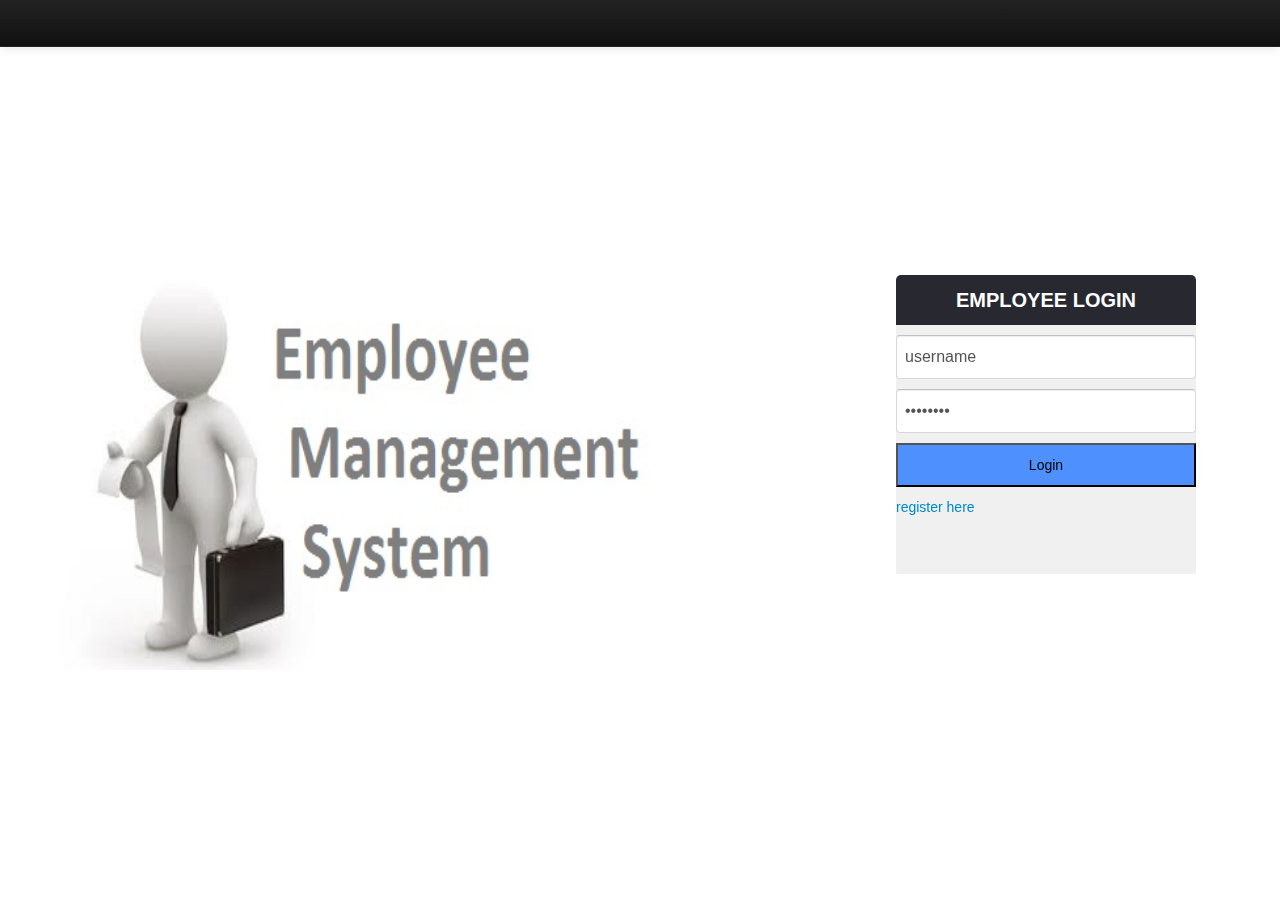
<file: Website/index.html>
<html>
<head>
	<link href="stylenew.css" rel="stylesheet">
	<link href="assets/css/bootstrap.css" rel="stylesheet">
    <link href="assets/css/bootstrap-responsive.css" rel="stylesheet">
    <link href="assets/css/docs.css" rel="stylesheet">
    <link href="assets/js/google-code-prettify/prettify.css" rel="stylesheet">
    <script>
    function visible() {
    if(document.getElementById("con2").style.visibility == "hidden" ) {
    document.getElementById("con2").style.visibility = "visible";
}
else {
document.getElementById("con2").style.visibility = "hidden";
}
	}
    
    
    
    
    </script>
    
	
</head>
<body>
 <div class="navbar navbar-inverse navbar-fixed-top">
      <div class="navbar-inner">
       <!-- <div class="z">
          <button type="button" class="btn btn-navbar"  data-target=".nav-collapse">
            <span class="icon-bar">Hello</span>
            <span class="icon-bar"></span>
            <span class="icon-bar"></span>
          </button>-->
        <div id = "mar">
	<button onclick="visible()"><img src="admin.png"></img></button>
	</div>
         
        </div>
      </div>
    </div>
<div id= "con2">
<form action = "check2.php" method ="post">
<input type="text"  name="admin_id" value="username" onBlur="if(this.value=='')this.value='username'" onFocus="if(this.value=='username')this.value='' "> 
        <input type="password" name="pass" value="Password" onBlur="if(this.value=='')this.value='Password'" onFocus="if(this.value=='Password')this.value='' "> <br>
        <input type="submit" name="submit" value="Login">
        </form>
</div>	


<div class="image">
<img src="emp.jpg">
</div>
<div class = "user_box">
<div class="con">
<br><br>

<!--<div id="po">
<button class = "search" onclick="visible()" style="background-color:#85ADFF"><img src="pro.jpg" height=60 width=50><figcaption><b>&nbspEmployee&nbsp</b></figcapion></img></button></div>-->
  <div id="login-form">

    <h3>Employee Login</h3>

    <fieldset>

      <form action="check.php" method="post">
	  <div class = "user_reg">

        <input type="text" required name="emp_id" value="username" onBlur="if(this.value=='')this.value='username'" onFocus="if(this.value=='username')this.value='' " > 
        <input type="password" name="pass" value="Password" onBlur="if(this.value=='')this.value='Password'" onFocus="if(this.value=='Password')this.value='' "> <br>
        <input type="submit" name="submit" value="Login">
	</div>
        <footer class="clearfix">

          <p><a href="reg_main.html">register here</a></p>

        </footer>

      </form>

    </fieldset>

  </div>

</div>
</div>




<!--  <div class="container">

      <form class="form-signin">
        <h2 class="form-signin-heading">User Login</h2>
        <label for="inputEmail" class="sr-only">Username</label>
        <input type="text" id="text" class="form-control" required autofocus name="emp_id" value="Email" onBlur="if(this.value=='')this.value='Email'" onFocus="if(this.value=='Email')this.value='' ">
        <label for="inputPassword" class="sr-only">Password</label>
        <input type="password" id="inputPassword" class="form-control" placeholder="Password" required required name="pass" value="Password" onBlur="if(this.value=='')this.value='Password'" onFocus="if(this.value=='Password')this.value='' ">
        
        <button class="btn btn-lg btn-primary btn-block" name = "submit" type="submit">Login</button>
        
         <footer class="clearfix">

          <p><a href="reg_main.html">register here</a></p>


        </footer>
      </form>

    </div> <!-- /container -->

<!--<div id="po">
<button class = "search" onclick="visible()" style="background-color:#85ADFF"><img src="pro.jpg" height=60 width=50><figcaption><b>&nbspEmployee&nbsp</b></figcapion></img></button></div>-->
 

</body>
</html>
</file>
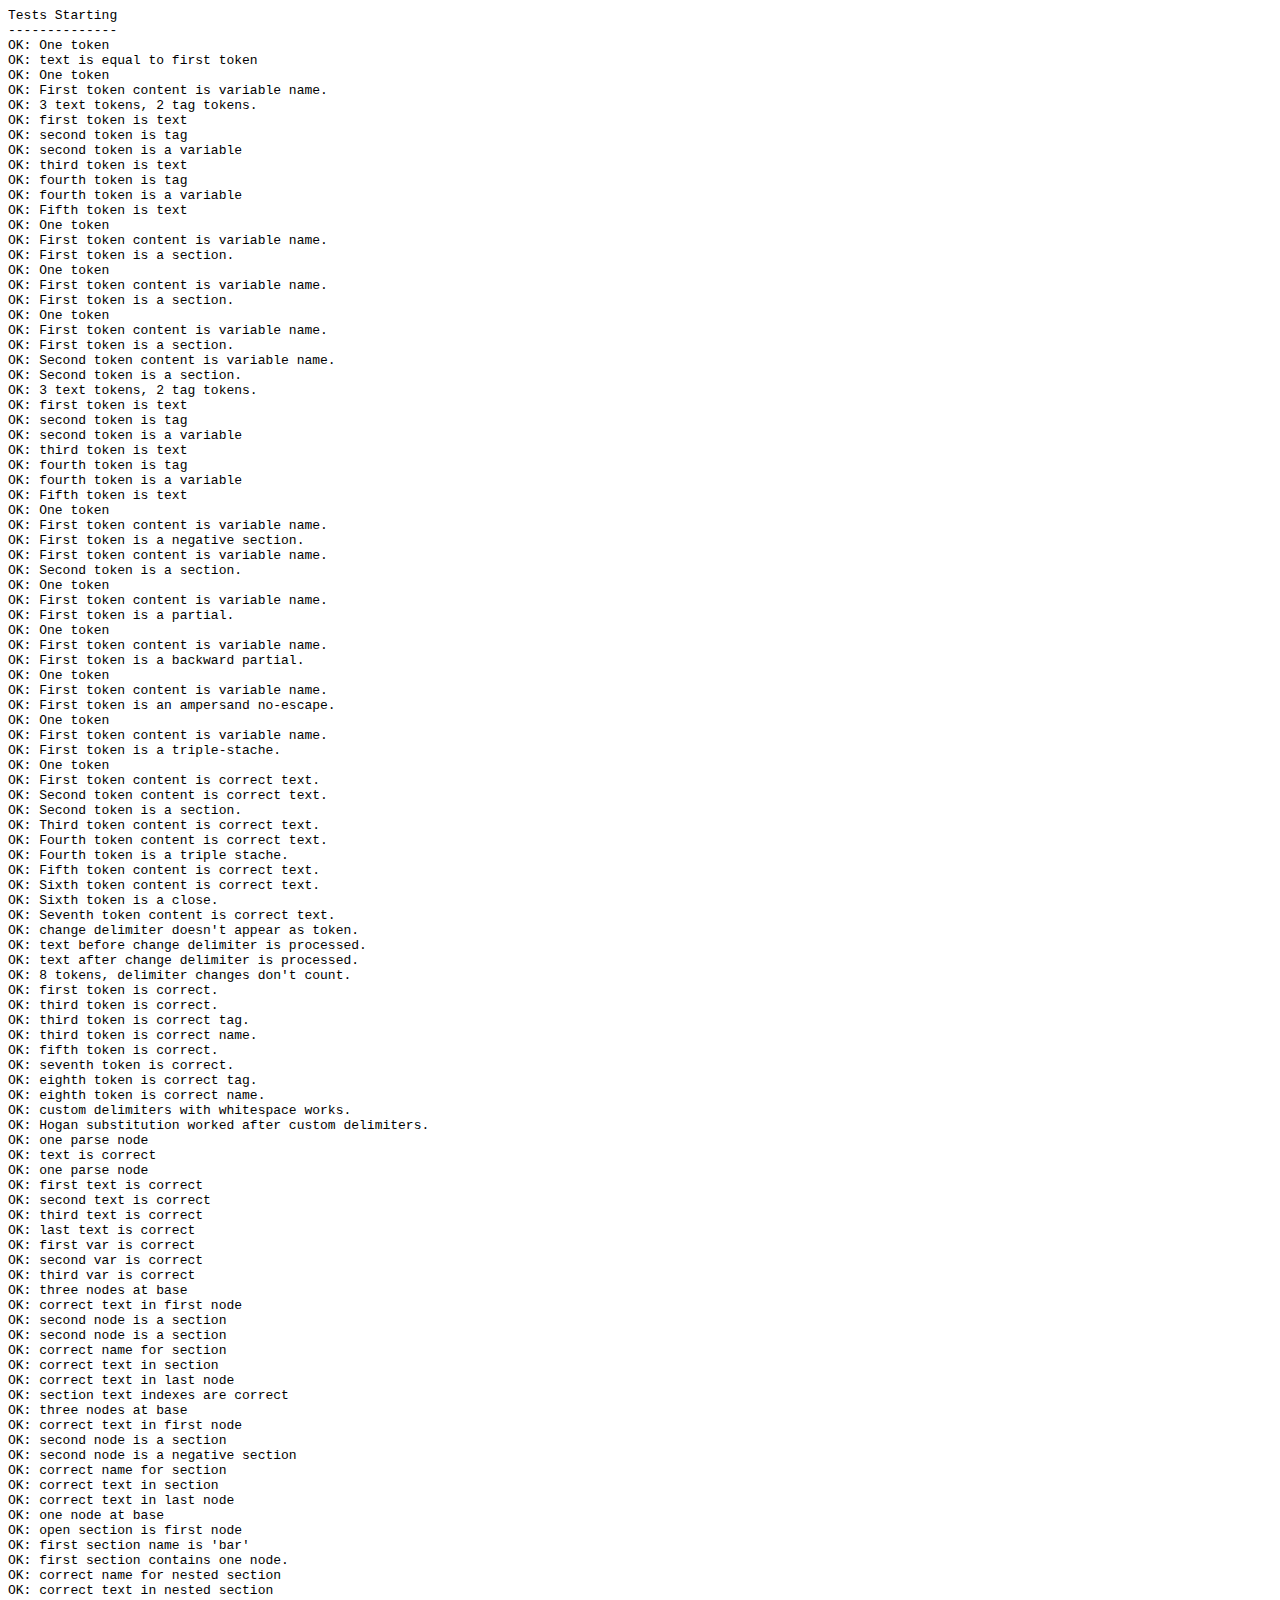
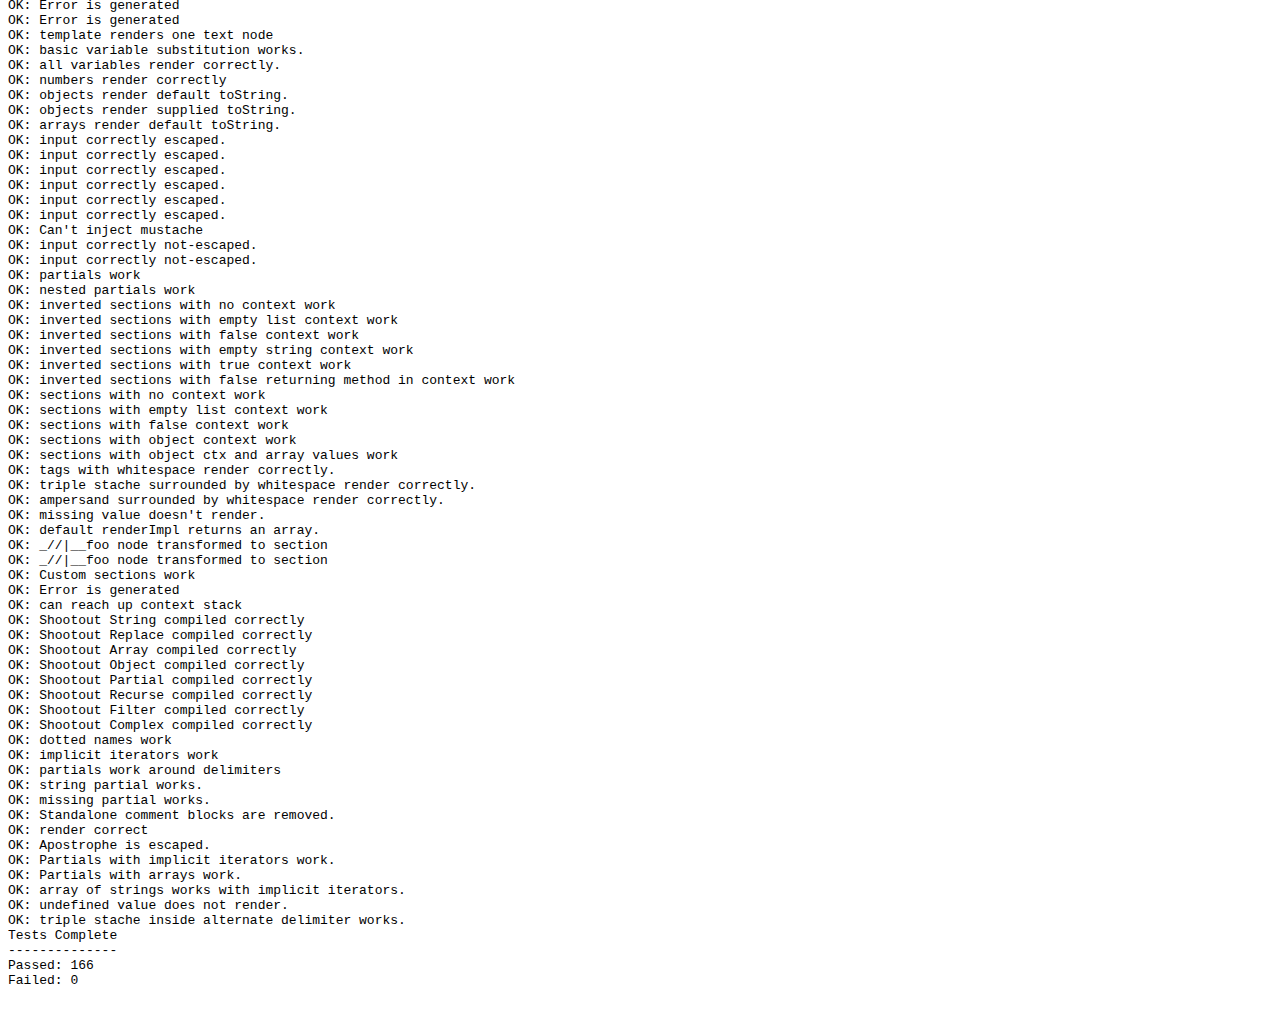
<file: Website/boot/build/node_modules/hogan.js/test/index.html>
<html>
<head>
	<title>test</title>
	<script src="https://raw.github.com/douglascrockford/JSON-js/master/json2.js"></script>
</head>
<body>
  <code id="console"></code>
  <script>var Hogan = {};</script>
  <script src="../lib/template.js"></script>
  <script src="../lib/compiler.js"></script>
  <script src="./index.js"></script>
</body>
</html>
</file>
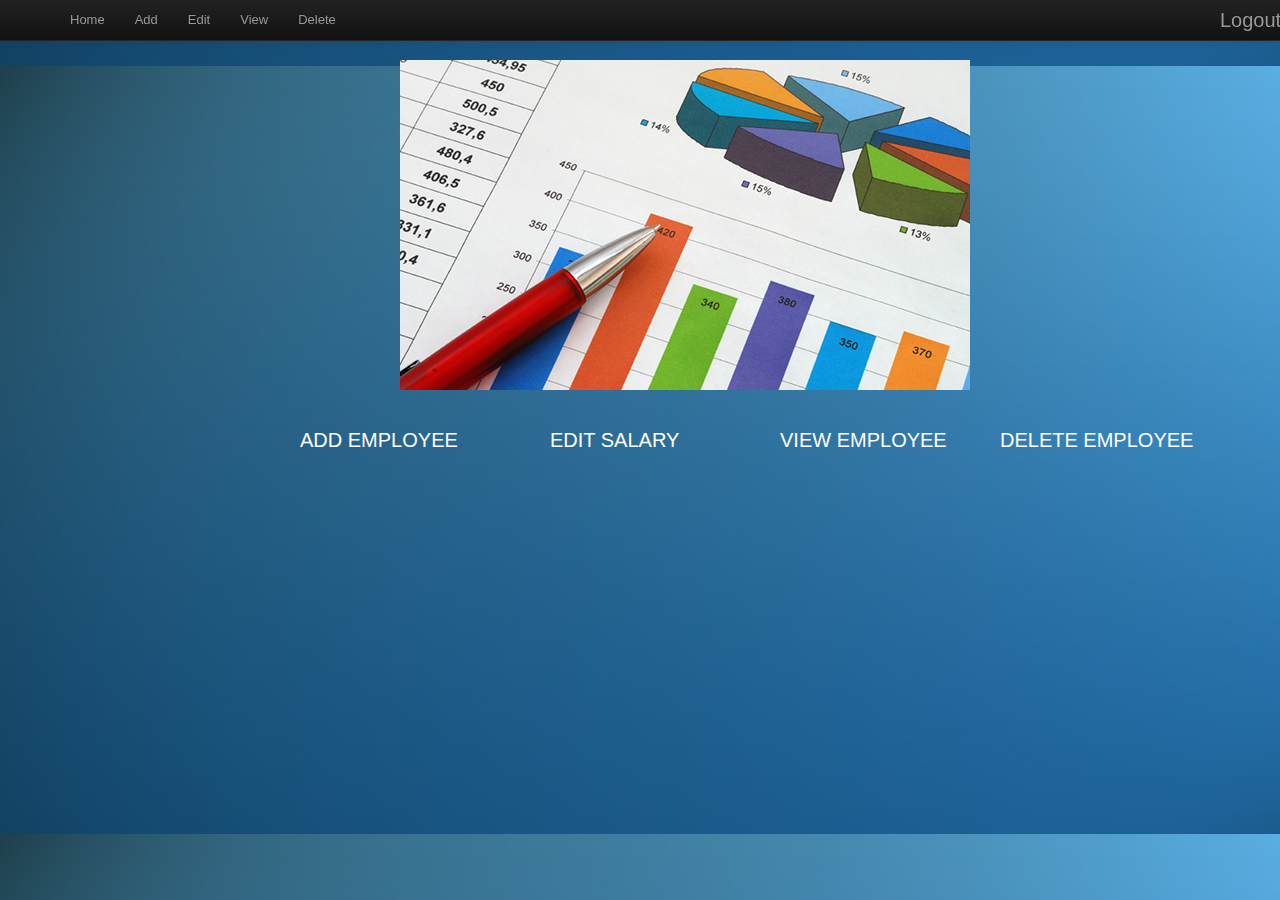
<file: Website/admin_home.html>
<html>
<head>
<link rel="stylesheet" type="text/css" href="empstyle.css"
    <!-- Le styles -->
     <meta charset="UTF-8">
	
    <link href="assets/css/bootstrap.css" rel="stylesheet">
    <link href="assets/css/bootstrap-responsive.css" rel="stylesheet">
    <link href="assets/css/docs.css" rel="stylesheet">
    <link href="assets/js/google-code-prettify/prettify.css" rel="stylesheet">
	    </head>
	    <body>
	      <div class="navbar navbar-inverse navbar-fixed-top">
      <div class="navbar-inner">
        <div class="container">
          <button type="button" class="btn btn-navbar" data-toggle="collapse" data-target=".nav-collapse">
            <span class="icon-bar"></span>
            <span class="icon-bar"></span>
            <span class="icon-bar"></span>
          </button>
         
          <div class="nav-collapse collapse">
            <ul class="nav">
              <li>
                <a href="admin_home.html">Home</a>
              </li>
               <li >
                <a href="add_emp.php">Add</a>
              </li>
               <li >
                <a href="edit_emp.php">Edit</a>
              </li>
               <li >
                <a href="view_emp.php">View</a>
              </li>
               <li >
                <a href="del_emp.php">Delete</a>
              </li>
              <li id="logout">
                <a href="logout.php">Logout</a>
              </li>
             
         
            </ul>
         
          </div>
        </div>
      </div>
    </div>

<div class = main>
<img src="adminhome.png"></img>
</div>


<div id="gudda">

<a href="add_emp.php"><figcaption>ADD EMPLOYEE</figcaption></a>
</div>
<div id="guddaa">
<a href="edit_emp.php" ><figcaption>EDIT SALARY</figcaption></a>
</div>
<div id="guddab">
<a href="view_emp.php"><figcaption>VIEW EMPLOYEE</figcaption></a>
</div>
<div id="guddac">
<a href="del_emp.php"><figcaption>DELETE EMPLOYEE</figcaption</a>
</div>
</body>
</html>
</file>
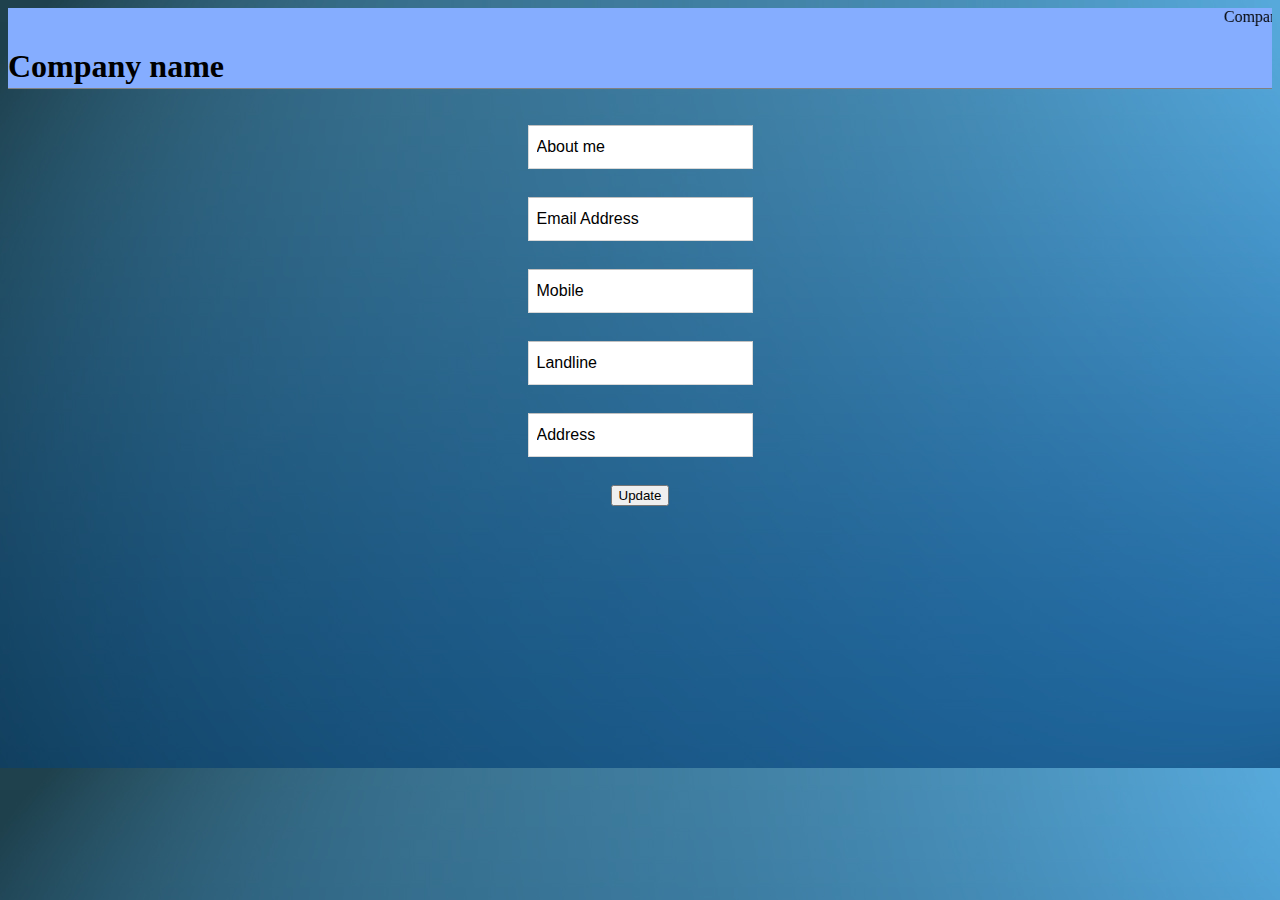
<file: Website/edit.html>
<!DOCTYPE html>
<html>
    <head>
    <link rel="stylesheet" type="text/css" href="style.css"
    <script type="text/javascript">
    <!--
    function redirect() { 
    window.location="file:///home/hduser/project/employee.html"
    
    }
    //-->
    </script>
    
	    
    <style>
    header {
    height:80px;
    border-bottom: 1px solid gray ;
    background-color: #85ADFF
    ;
    
    }
    form#f{
    margin-left: 500px;
    }
    
    </style>
    </head>	  
     <body style="background-image: url(clean.jpg)">
    <header>
    <marquee style="background-color: #85ADFF">Company motto</marquee>
    <br><br>
    <font size="6" face="Verdana"><b>Company name</b></font>	
    </header>
    <br><br>
    
    <form class="user_reg" align="center">
    <input type="text" value="About me" onfocus="this.value = '';" onblur="if (this.value == '') {this.value = 'First Name';}" ><br><br>
    <input type="text" value="Email Address" onfocus="this.value = '';" onblur="if (this.value == '') {this.value = 'Email Address';}" ><br><br>
    <input type="text" value="Mobile" onfocus="this.value = '';" onblur="if (this.value == '') {this.value = 'Mobile';}" ><br><br>
    <input type="text" value="Landline" onfocus="this.value = '';" onblur="if (this.value == '') {this.value = 'Landline';}" ><br><br>
    <input type="text" value="Address" onfocus="this.value = '';" onblur="if (this.value == '') {this.value = 'Address';}" ><br><br>	
    
    <div id="reg-form"><input type="submit"  value="Update" ></div>
    </form>
    </body>
</html>
</file>
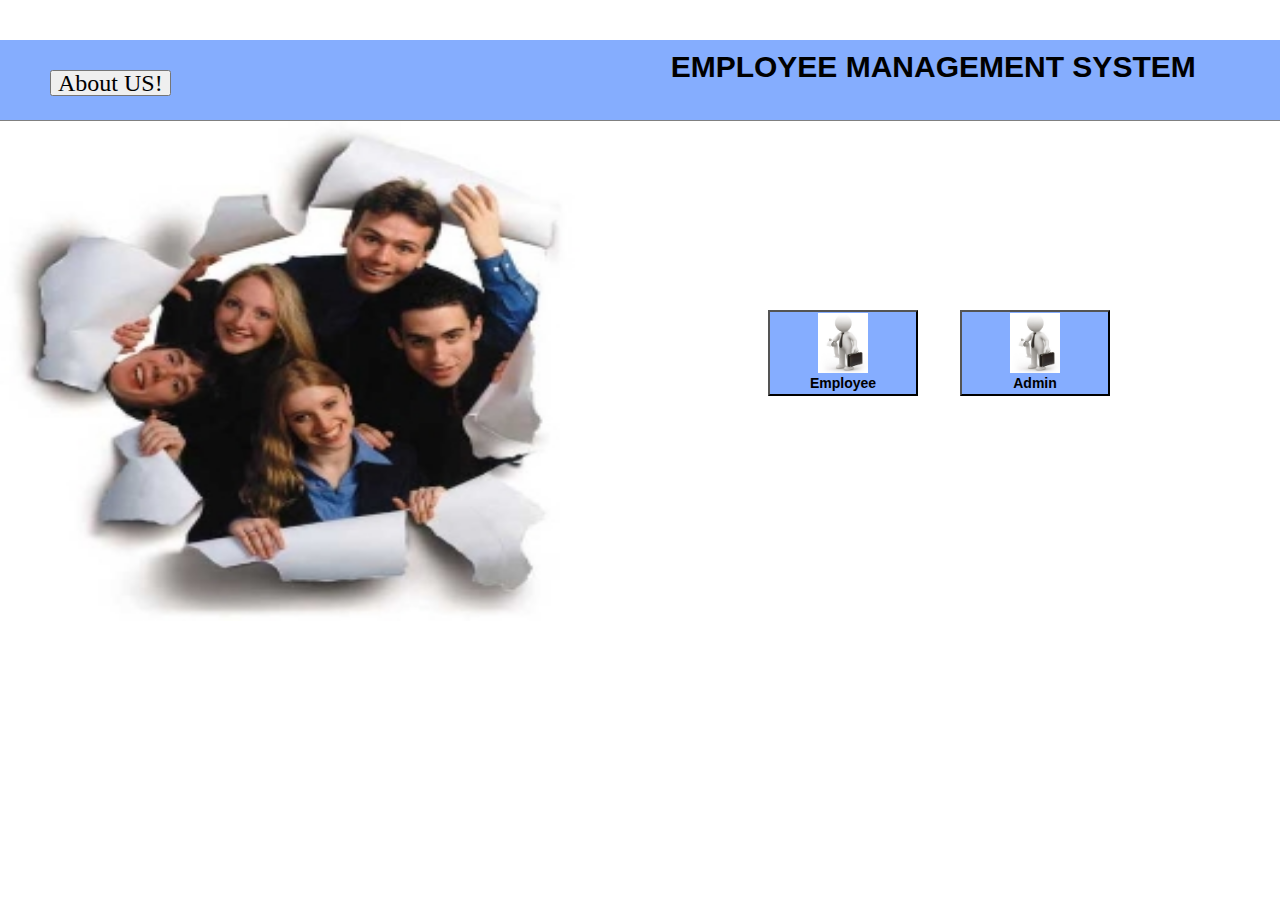
<file: Website/index1.html>
<html>
<head>
	<link rel="stylesheet" type="text/css" href="style.css">
	<link href="assets/css/bootstrap.css" rel="stylesheet">
    <link href="assets/css/bootstrap-responsive.css" rel="stylesheet">
    <link href="assets/css/docs.css" rel="stylesheet">
    <link href="assets/js/google-code-prettify/prettify.css" rel="stylesheet">
	<script>
	function visible() {
	if(document.getElementById("login-form").style.visibility == "hidden" ) {
    document.getElementById("login-form").style.visibility = "visible";
}
else {
document.getElementById("login-form").style.visibility = "hidden";
}
	}
	function visible1() {
	if(document.getElementById("login-form1").style.visibility == "hidden" ) {
    document.getElementById("login-form1").style.visibility = "visible";
}
else {
document.getElementById("login-form1").style.visibility = "hidden";
}
	}
	</script>
</head>
<body>
<div class="hdr">
 <header>

 	<div id = "mar">
	<p><button onclick="www.google.com" size ="10"  ><font size="5" face="Verdana">About US!</font></button><span class = "head"><b>EMPLOYEE MANAGEMENT SYSTEM</b></span></p>
	
	</div>
	
<!--	<font size="6" face="Verdana"><b>Company name</b></font>-->
</header>
</div>
<div class="image">
<img src="main_page.jpg">
</div>
<div class="container">
<br><br>
<div id="po">
<button class = "search" onclick="visible()" style="background-color:#85ADFF"><img src="pro.jpg" height=60 width=50><figcaption><b>&nbspEmployee&nbsp</b></figcapion></img></button></div>
  <div id="login-form">

    <h3>User Login</h3>

    <fieldset>

      <form action="check.php" method="post">
	  

        <input type="text" required name="emp_id" value="Email" onBlur="if(this.value=='')this.value='Email'" onFocus="if(this.value=='Email')this.value='' "> 
        <input type="password" required name="pass" value="Password" onBlur="if(this.value=='')this.value='Password'" onFocus="if(this.value=='Password')this.value='' "> 
        <input type="submit" name="submit" value="Login">

        <footer class="clearfix">

          <p><a href="reg_main.html">register here</a></p>

        </footer>

      </form>

    </fieldset>

  </div>

</div>




<div class="container1">
<br><br>
<button onclick="visible1()" style="background-color:#85ADFF"><img src="pro.jpg" height=60 width=50><figcaption><b>&nbsp&nbsp&nbsp&nbspAdmin&nbsp&nbsp&nbsp&nbsp</b></figcaption></img></button>
  <div id="login-form1">

    <h3>Admin Login</h3>

    <fieldset>

      <form action="check2.php" method="post">
	  

        <input type="text" required name="admin_id" value="text" onBlur="if(this.value=='')this.value='admin_id'" onFocus="if(this.value=='Email')this.value='' "> 
        <input type="password" required name="pass" value="Password" onBlur="if(this.value=='')this.value='Password'" onFocus="if(this.value=='Password')this.value='' "> 
        <input type="submit" value="Login">

        <footer>

          <p><a href="reg_main.html" style="color:white">register here</a></p>

        </footer>

      </form>

    </fieldset>

  </div>

</div></body>
</html>
</file>
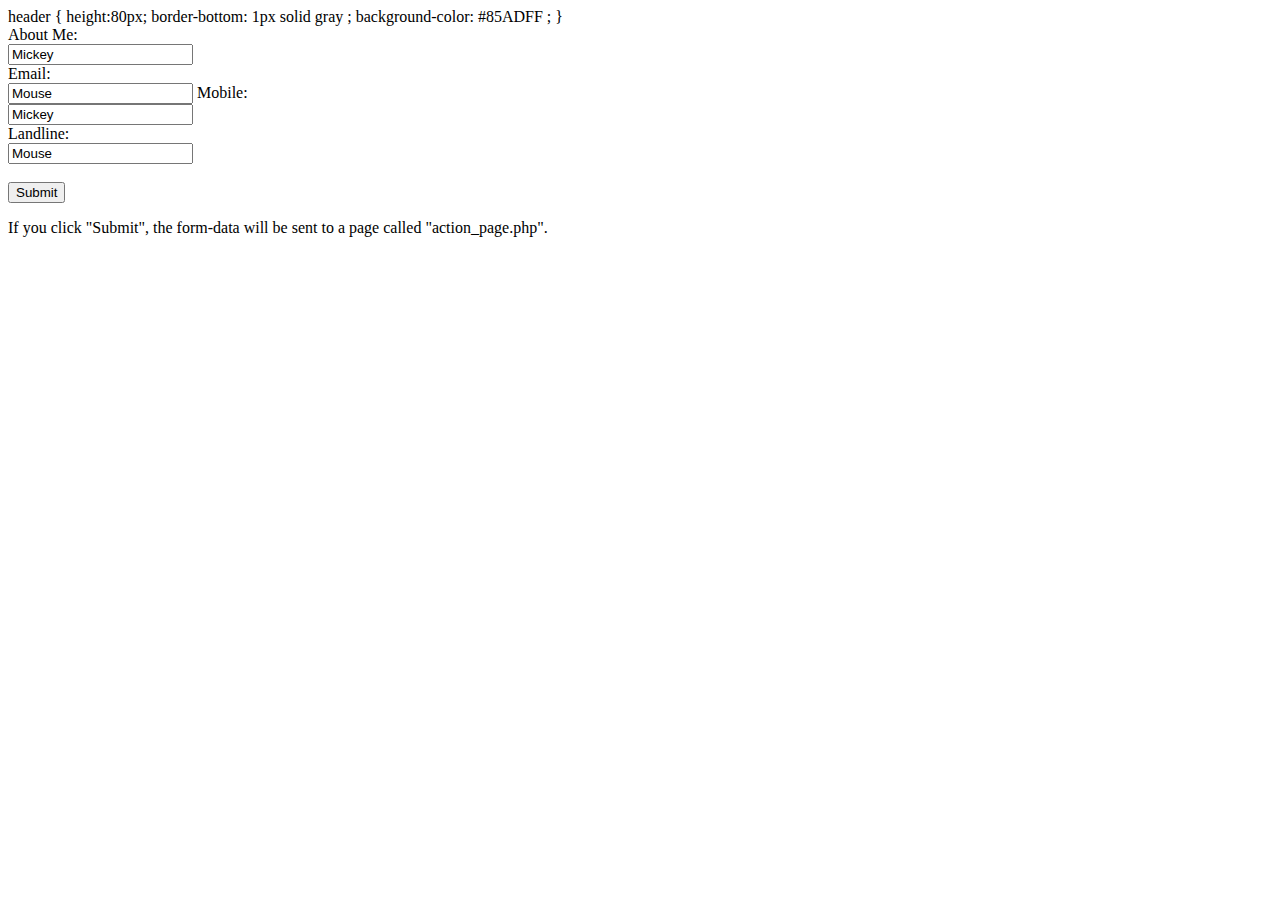
<file: Website/leave.html>
<!DOCTYPE html>
    <html>
        <head>
            header {
	height:80px;
	
	border-bottom: 1px solid gray ;
	background-color: #85ADFF
;
}
<body>

<form>
About Me:<br>
<input type="text" name="firstname" value="Mickey">
<br>
Email:<br>
<input type="text" name="lastname" value="Mouse">
Mobile:<br>
<input type="text" name="firstname" value="Mickey">
<br>
Landline:<br>
<input type="text" name="lastname" value="Mouse">
<br><br>
<input type="submit" value="Submit">
</form> 

<p>If you click "Submit", the form-data will be sent to a page called "action_page.php".</p>

</body>
</html>
</body>
        </head>
    </html>
</file>
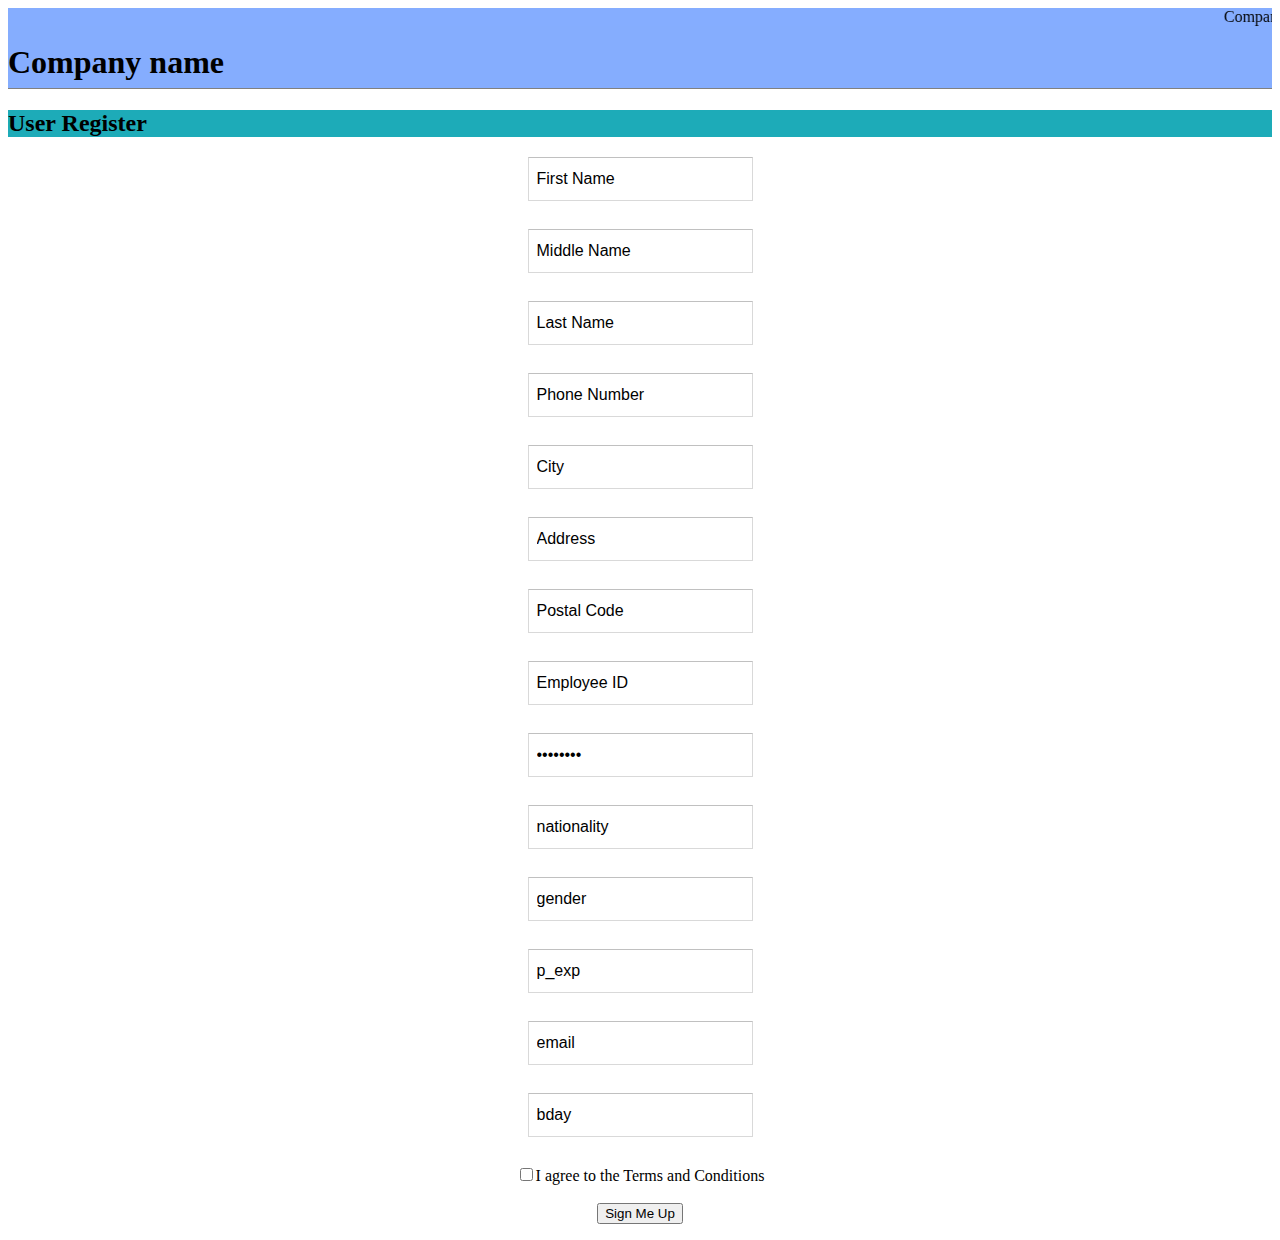
<file: Website/reg_main.html>
<html>
 <head>
 <link rel="stylesheet" type="text/css" href="style.css">
 </head>
 <div class="hdr">
  <header>
 <marquee style="background-color: #85ADFF">Company motto</marquee>
 <br><br>
	 
	 <font size="6" face="Verdana"><b>Company name</b></font>
 </header>
 </div>
 <body>
 <h1 style=background:brown>
 
    <h2 style=background:#1dabb8> User Register</h2>
 
   
    <form action = "insert.php" method = "post" class="user_reg" align="center">
     <input type="text" value="First Name" onfocus="this.value = '';" onblur="if (this.value == '') {this.value = 'First Name';}" name="fname"><br><br>
     <input type="text" name="mname" value="Middle Name" onfocus="this.value = '';" onblur="if (this.value == '') {this.value = 'Middle Name';}" ><br><br>
     <input type="text" name="lname" value="Last Name" onfocus="this.value = '';" onblur="if (this.value == '') {this.value = 'Last Name';}" ><br><br>
     <input type="text" name="phno" value="Phone Number" onfocus="this.value = '';" onblur="if (this.value == '') {this.value = 'Phone Number';}" ><br><br>
     <input type="text" name="cname" value="City" onfocus="this.value = '';" onblur="if (this.value == '') {this.value = 'City';}" ><br><br>
     <input type="text" name="addr" value="Address" onfocus="this.value = '';" onblur="if (this.value == '') {this.value = 'Address';}" ><br><br>
     <input type="text" name="pcode" value="Postal Code" onfocus="this.value = '';" onblur="if (this.value == '') {this.value = 'Postal Code';}" ><br><br>
     <input type="text" name="empid" value="Employee ID" onfocus="this.value = '';" onblur="if (this.value == '') {this.value = 'Employee ID';}" ><br><br>
     <input type="password" name="pwd" value="Password" onfocus="this.value = '';" onblur="if (this.value == '') {this.value = 'Password';}" ><br><br>
	 
     <input type="text" name="nationality" value="nationality" onfocus="this.value = '';" onblur="if (this.value == '') {this.value = 'nationality';}" ><br><br>
     <input type="text" name="gender" value="gender" onfocus="this.value = '';" onblur="if (this.value == '') {this.value = 'gender';}" ><br><br>
	 <input type="text" name="p_exp" value="p_exp" onfocus="this.value = '';" onblur="if (this.value == '') {this.value = 'previous experience';}" ><br><br>
	 <input type="text" name="email" value="email" onfocus="this.value = '';" onblur="if (this.value == '') {this.value = 'email';}" ><br><br>
	 <input type="text" name="bday" value="bday" onfocus="this.value = '';" onblur="if (this.value == '') {this.value = 'Birthday(dd/mm/yyyy)';}" ><br><br>
     
     
     
     
     <label class="checkbox"><input type="checkbox" name="checkbox" ><i></i>I agree to the Terms and Conditions</label><br><br>
     <div id="reg-form"><input type="submit"  value="Sign Me Up" ></div>
   
  
  </form>
 
 </body>
 </html>
</file>
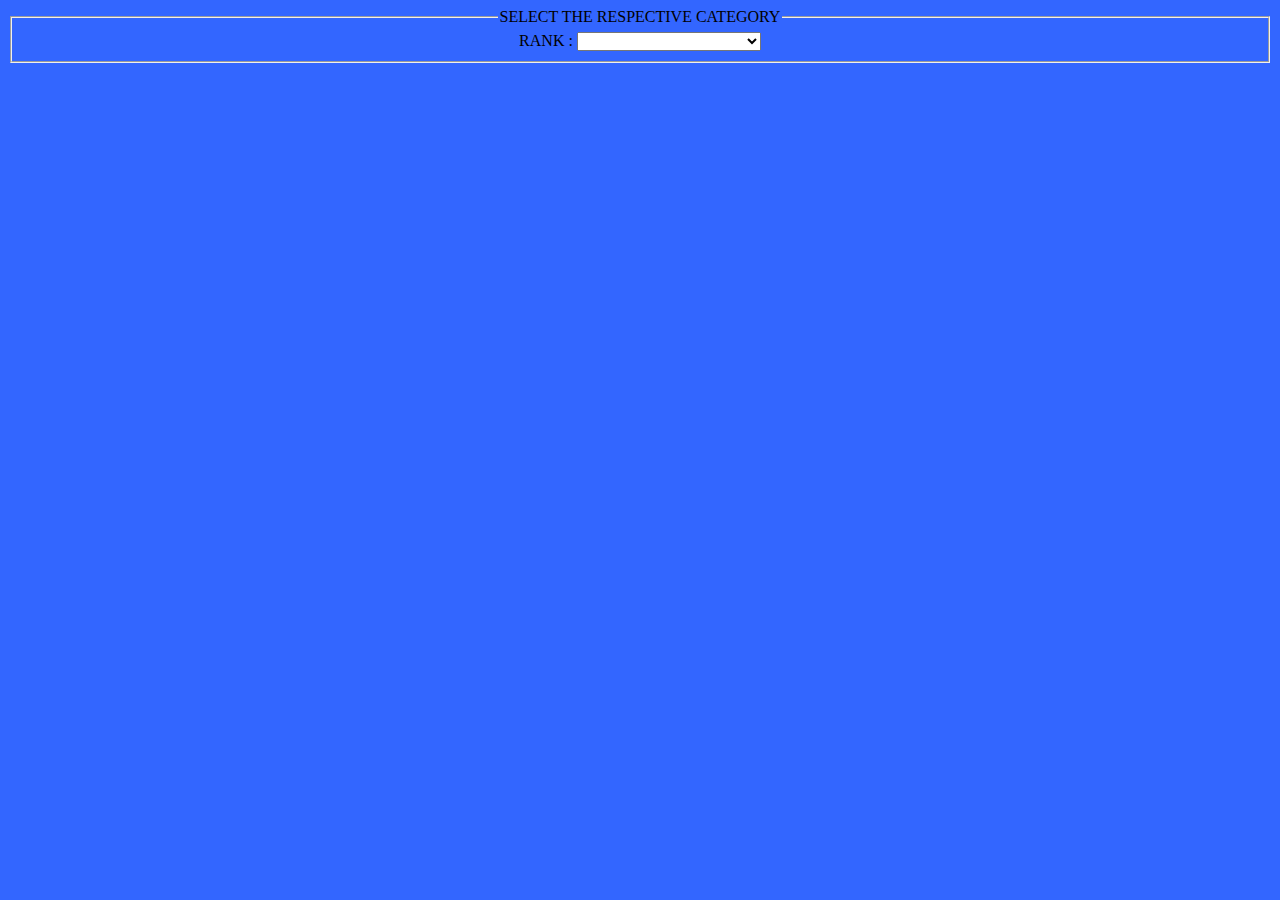
<file: Website/salary_calc.html>
<html>
<head>
<script>
function cal1()
{
$x=document.getElementById('over').value;
$y=document.getElementById('leaves').value;
$x1=300*$x;
$y1=150*$y;
$temp1=65000+3000+$x1;
$temp2=800+250+$y1;
$total=$temp1-$temp2;
alert('total salary is '+$total);
}


function cal2()
{
$a=document.getElementById('').value;
$b=document.getElementById('').value;
$a1=300*$a;
$b1=150*$b;
$abc=4500+200+$a1;
$abc1=500+200+$b1;
$tot=$abc-$abc1;
alert('total salary is '+$tot);
}

function change(x)
{
x.style.backgroundColor="gray";
}


function change1(x)
{
x.style.backgroundColor="transparent";
}


function fun(x)
{
if(x=="CEO"||x=="COO"||x=="GM"||x=="MANAGER")
     {    fun1(); 
	 }

else 
   {
     fun2();
   }
}

function fun1()
{
document.getElementById('div2').style.display='none';
document.getElementById('div1').style.display='block';
}


function fun2()
{
document.getElementById('div1').style.display='none';
document.getElementById('div2').style.display='block';

}
</script>
</head>


<body align="center" bgcolor="3366FF">


<fieldset>
<legend>SELECT THE RESPECTIVE CATEGORY</legend>
RANK : <select id="rank" onchange="fun(this.value)">
<option value="" selected></option>
<optgroup label="RANK A">
<option value="CEO">CEO</option>
<option value="COO">COO</option>
<option value="GM">GENERAL MANAGER</option>
<option value="MANAGER">MANAGER</option>
</optgroup>
<optgroup label="RANK B">
<option value="receptionist">Receptionist</option>
<option value="clerk">Clerk</option>
<option value="other">Other lower grade officer</option>
</optgroup>
</select>
</fieldset>
<br><br><br><br><br><br><br><br><br><br>

<div align="center" id="div1" name="A" style="display:none">
<h3>DETAILS OF RANK A OFFICER</h3>
<table border="solid">
<tr>
    <td colspan="4" align="center"><b>EARNINGS</b></td>
	<td colspan="3" align="center"><b>DEDUCTIONS</b></td>
</tr>
<tr>
<th>BASIC PAY</th>
<th>MEDIACL ALLOWANCE</th>
<th>OVERTIME</th>
<th>OVERTIME (HRS)</th>
<th>PROVIDENT FUND</th>
<th>PROFESSIONAL TAX</th>

<th>LEAVES TAKEN</th>
</tr>
<tr>
<td onmouseover="change(this)" onmouseout="change1(this)">Rs.65000</td>
<td onmouseover="change(this)" onmouseout="change1(this)">Rs.3000</td>
<td onmouseover="change(this)" onmouseout="change1(this)">Rs.300/hr</td>
<td><input type="text" id="over" name="val1"></td>
<td onmouseover="change(this)" onmouseout="change1(this)">Rs.800</td>
<td onmouseover="change(this)" onmouseout="change1(this)">Rs.250</td>

<td><input type="text" id="leaves" name="val2"></td>
</tr>
<tr>
    <td colspan="7" align="center"><button type="submit" onclick="cal1()">SUBMIT HERE</button></td>
</tr>

</table>
</div>



<div align="center" id="div2" name="B" style="display:none">
<h3>DETAILS OF RANK B OFFICER</h3>
<table border="solid">
<tr>
    <td colspan="4" align="center"><b>EARNINGS</b></td>
	<td colspan="3" align="center"><b>DEDUCTIONS</b></td>
</tr>
<tr>
<th>BASIC PAY</th>
<th>MEDIACL ALLOWANCE</th>
<th>OVERTIME</th>
<th>OVERTIME (HRS)</th>
<th>PROVIDENT FUND</th>
<th>PROFESSIONAL TAX</th>

<th>LEAVES TAKEN</th>
</tr>
<tr>
<td onmouseover="change(this)" onmouseout="change1(this)">Rs.45000</td>
<td onmouseover="change(this)" onmouseout="change1(this)">Rs.2000</td>
<td onmouseover="change(this)" onmouseout="change1(this)">Rs.300/hr</td>
<td><input type="text" id="over1" name="val3"></td>

<td onmouseover="change(this)" onmouseout="change1(this)">Rs.500</td>
<td onmouseover="change(this)" onmouseout="change1(this)">Rs.200</td>
<td><input type="text" id="leaves1" name="val4"></td>
</tr>
<tr>
    <td colspan="7" align="center"><button type="submit" onclick="cal2()">SUBMIT HERE</button></td>
</tr>

</table>
</div>

</body>
</html>
</file>
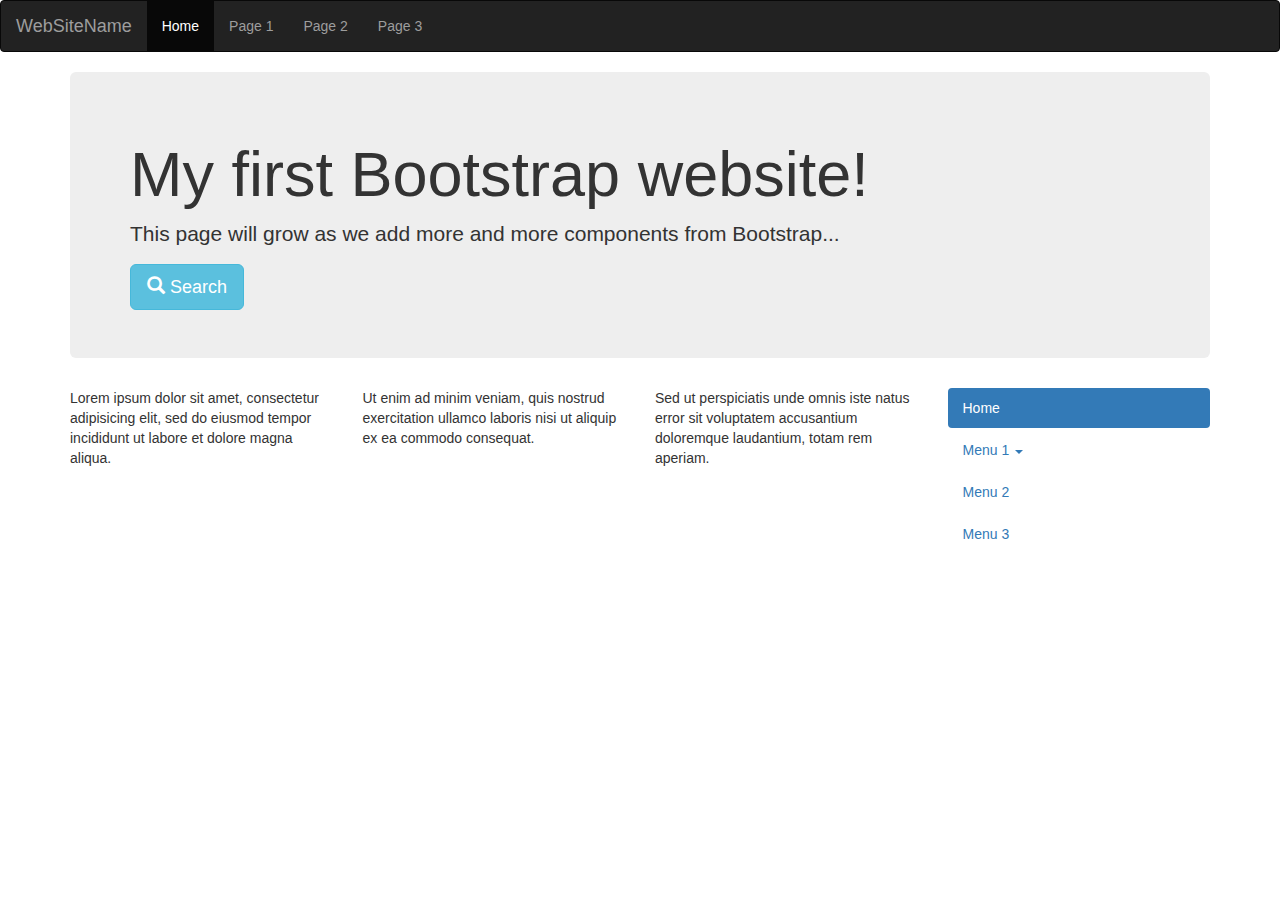
<file: Website/try.html>
<!DOCTYPE html>
<html lang="en">
<head>
  <title>Bootstrap Case</title>
  <meta charset="utf-8">
  <meta name="viewport" content="width=device-width, initial-scale=1">
  <link rel="stylesheet" href="http://maxcdn.bootstrapcdn.com/bootstrap/3.2.0/css/bootstrap.min.css">
  <script src="https://ajax.googleapis.com/ajax/libs/jquery/1.11.1/jquery.min.js"></script>
  <script src="http://maxcdn.bootstrapcdn.com/bootstrap/3.2.0/js/bootstrap.min.js"></script>
</head>
<body>

<nav class="navbar navbar-inverse">
  <div class="container-fluid">
    <div class="navbar-header">
      <a class="navbar-brand" href="#">WebSiteName</a>
    </div>
    <div>
      <ul class="nav navbar-nav">
        <li class="active"><a href="#">Home</a></li>
        <li><a href="#">Page 1</a></li>
        <li><a href="#">Page 2</a></li>
        <li><a href="#">Page 3</a></li>
      </ul>
    </div>
  </div>
</nav>
  
<div class="container">
  <div class="jumbotron">
    <h1>My first Bootstrap website!</h1>      
    <p>This page will grow as we add more and more components from Bootstrap...</p>      
    <a href="#" class="btn btn-info btn-lg"><span class="glyphicon glyphicon-search"></span> Search</a>
  </div>

  <div class="row">
    <div class="col-md-3">
      <p>Lorem ipsum dolor sit amet, consectetur adipisicing elit, sed do eiusmod tempor incididunt ut labore et dolore magna aliqua.</p>
    </div>
    <div class="col-md-3"> 
      <p>Ut enim ad minim veniam, quis nostrud exercitation ullamco laboris nisi ut aliquip ex ea commodo consequat.</p>
    </div>
    <div class="col-md-3"> 
      <p>Sed ut perspiciatis unde omnis iste natus error sit voluptatem accusantium doloremque laudantium, totam rem aperiam.</p>
    </div>
    <div class="col-md-3">
      <ul class="nav nav-pills nav-stacked">
        <li class="active"><a href="#">Home</a></li>
        <li class="dropdown">
          <a class="dropdown-toggle" data-toggle="dropdown" href="#">Menu 1 <span class="caret"></span></a>
          <ul class="dropdown-menu">
            <li><a href="#">Submenu 1-1</a></li>
            <li><a href="#">Submenu 1-2</a></li>
            <li><a href="#">Submenu 1-3</a></li>                        
          </ul>
        </li>
        <li><a href="#">Menu 2</a></li>
        <li><a href="#">Menu 3</a></li>
      </ul>
    </div>
    <div class="clearfix visible-lg"></div>
  </div>
</div>

</body>
</html>
</file>
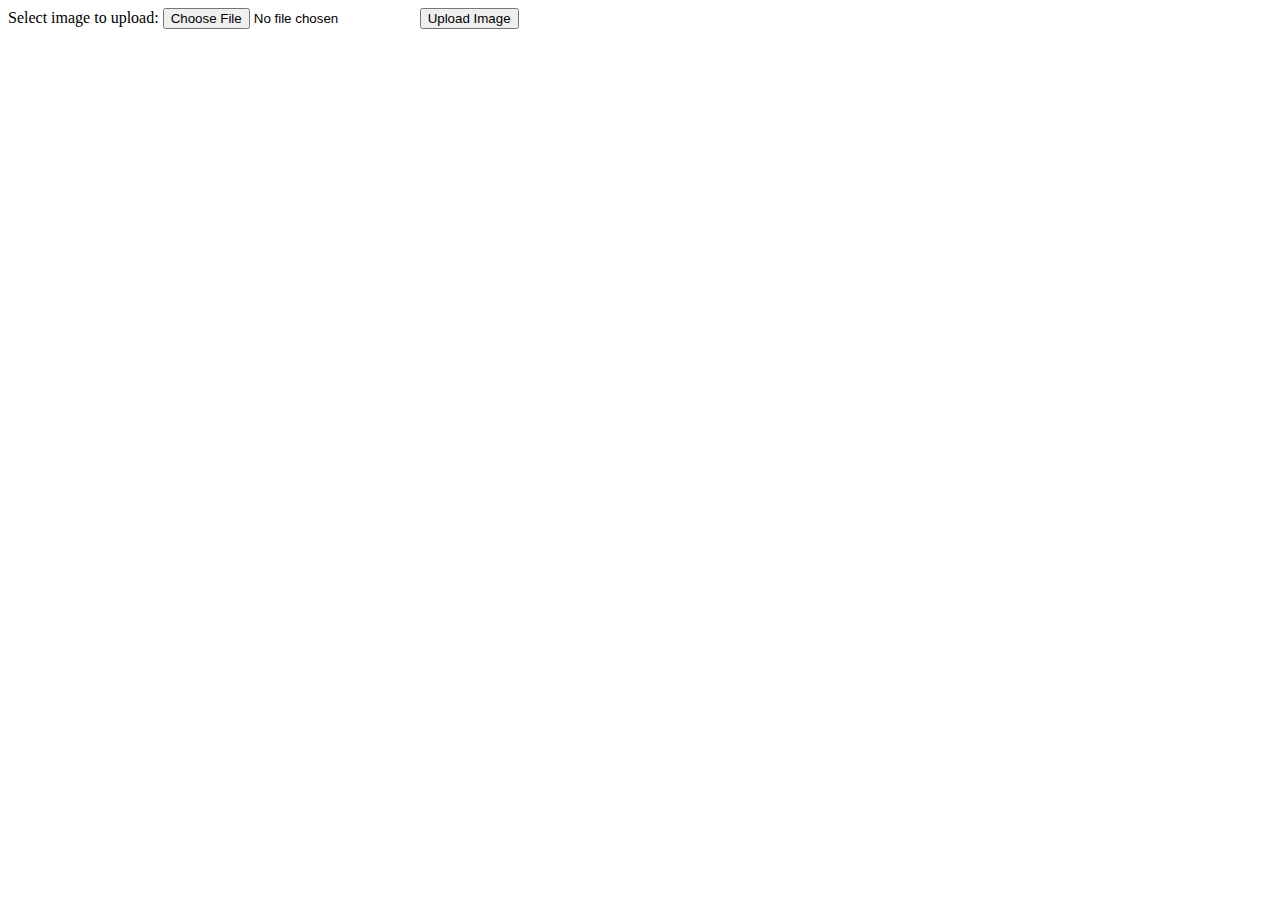
<file: Website/upload.html>
<!DOCTYPE html>
<html>
<body>

<form action="upload.php" method="post" enctype="multipart/form-data">
    Select image to upload:
    <input type="file" name="fileToUpload" id="fileToUpload">
    <input type="submit" value="Upload Image" name="submit">
</form>

</body>
</html>
</file>
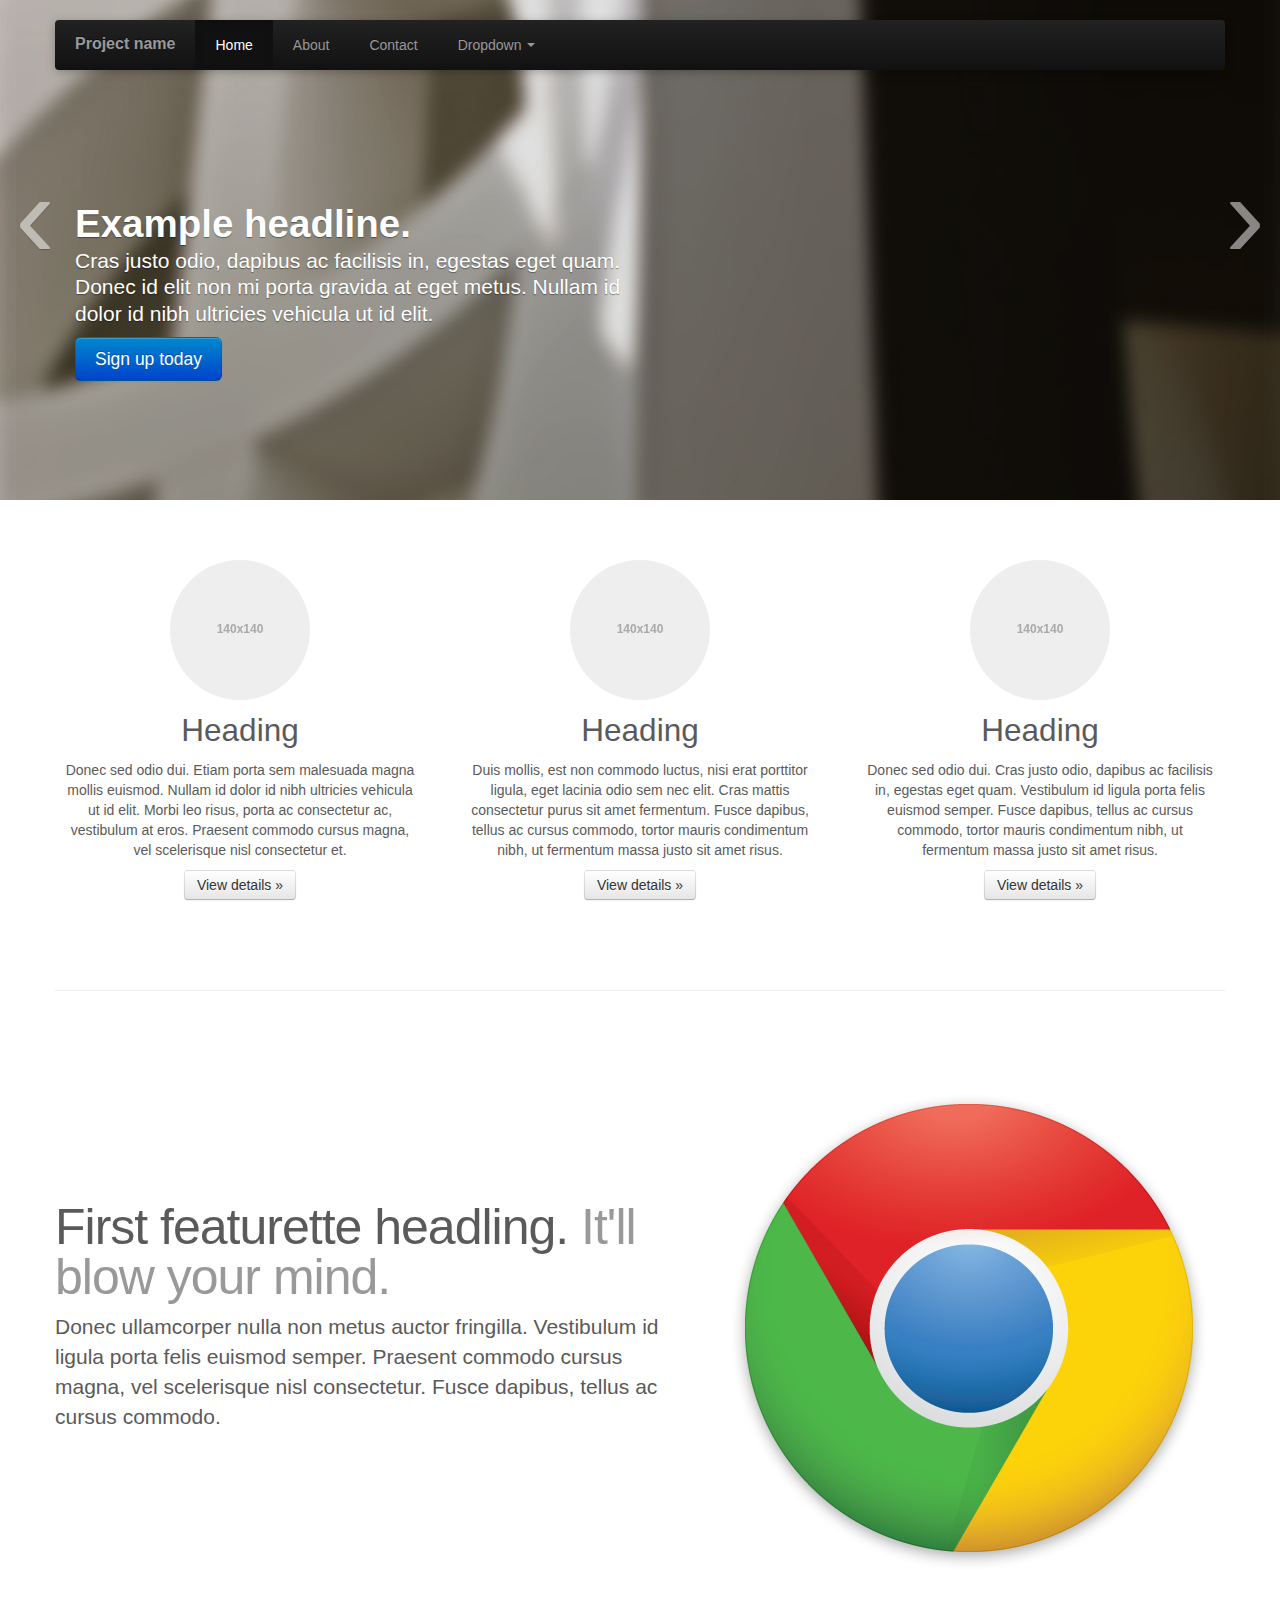
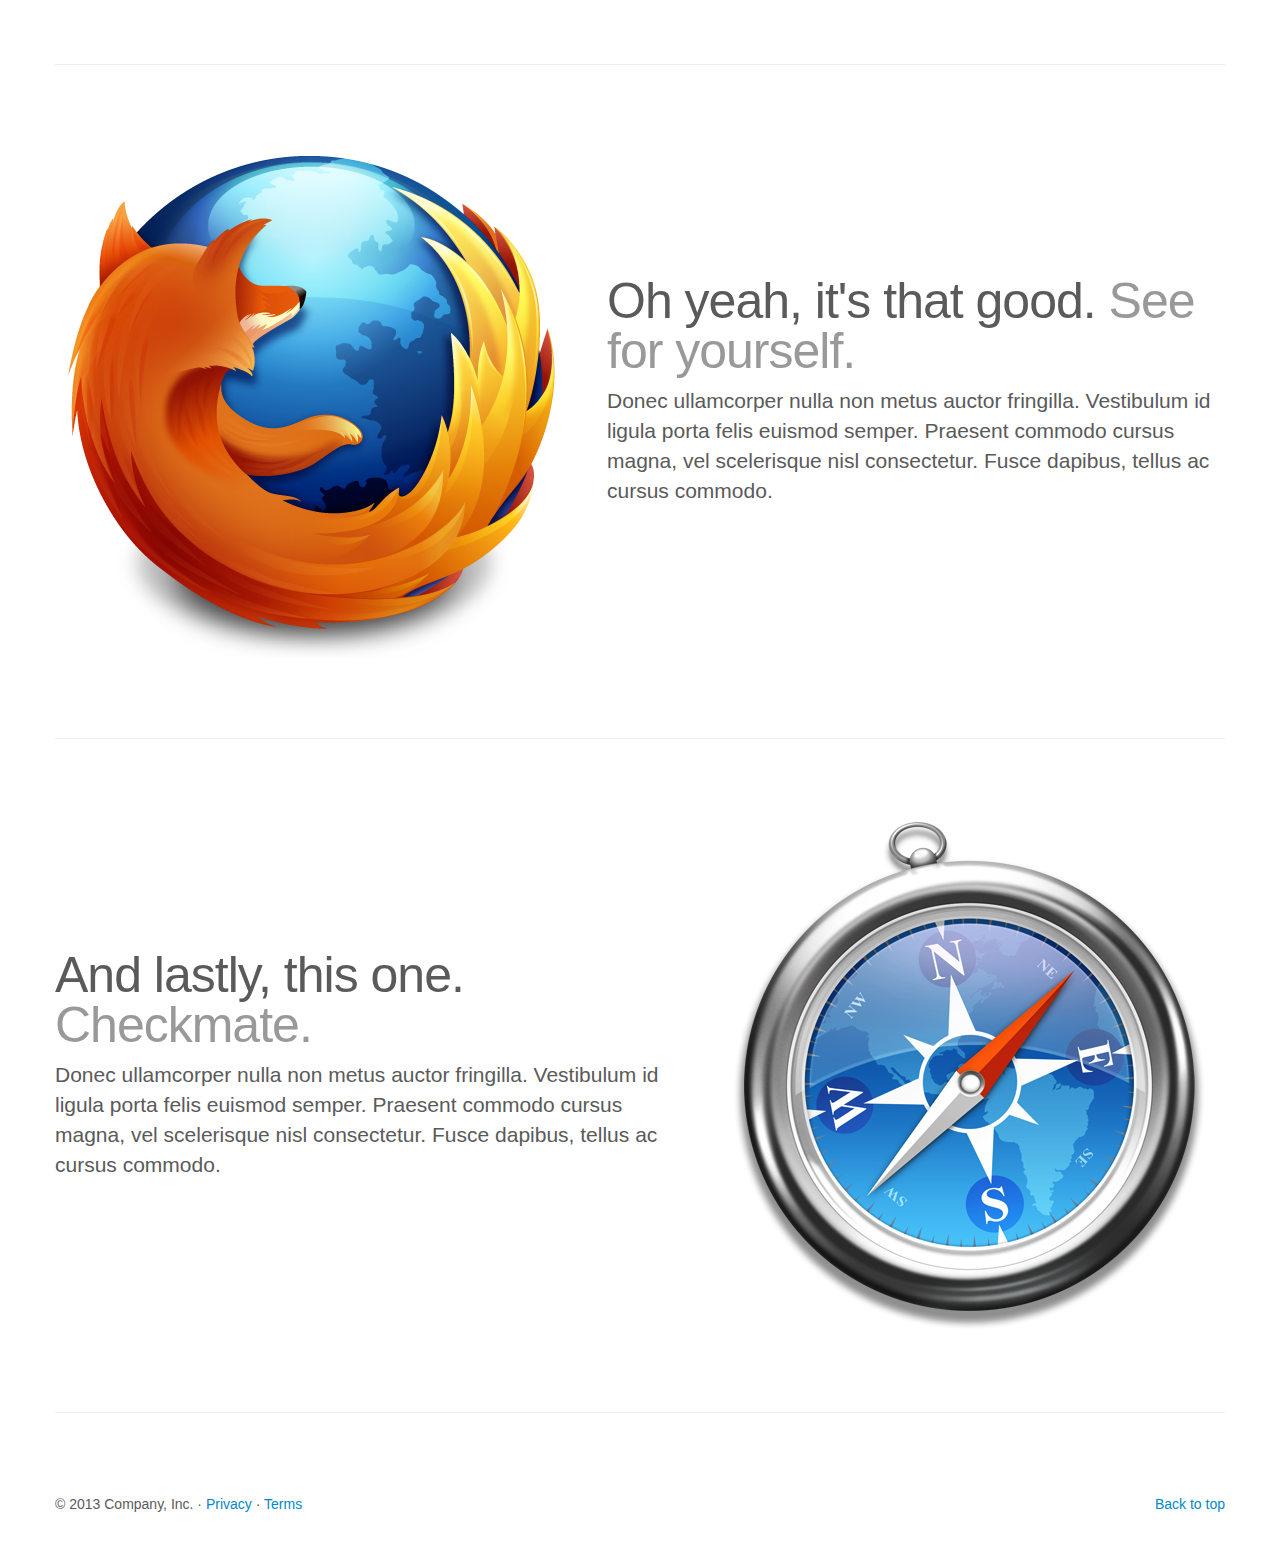
<file: Website/boot/examples/carousel.html>
<!DOCTYPE html>
<html lang="en">
  <head>
    <meta charset="utf-8">
    <title>Carousel Template &middot; Bootstrap</title>
    <meta name="viewport" content="width=device-width, initial-scale=1.0">
    <meta name="description" content="">
    <meta name="author" content="">

    <!-- Le styles -->
    <link href="../assets/css/bootstrap.css" rel="stylesheet">
    <link href="../assets/css/bootstrap-responsive.css" rel="stylesheet">
    <style>

    /* GLOBAL STYLES
    -------------------------------------------------- */
    /* Padding below the footer and lighter body text */

    body {
      padding-bottom: 40px;
      color: #5a5a5a;
    }



    /* CUSTOMIZE THE NAVBAR
    -------------------------------------------------- */

    /* Special class on .container surrounding .navbar, used for positioning it into place. */
    .navbar-wrapper {
      position: absolute;
      top: 0;
      left: 0;
      right: 0;
      z-index: 10;
      margin-top: 20px;
      margin-bottom: -90px; /* Negative margin to pull up carousel. 90px is roughly margins and height of navbar. */
    }
    .navbar-wrapper .navbar {

    }

    /* Remove border and change up box shadow for more contrast */
    .navbar .navbar-inner {
      border: 0;
      -webkit-box-shadow: 0 2px 10px rgba(0,0,0,.25);
         -moz-box-shadow: 0 2px 10px rgba(0,0,0,.25);
              box-shadow: 0 2px 10px rgba(0,0,0,.25);
    }

    /* Downsize the brand/project name a bit */
    .navbar .brand {
      padding: 14px 20px 16px; /* Increase vertical padding to match navbar links */
      font-size: 16px;
      font-weight: bold;
      text-shadow: 0 -1px 0 rgba(0,0,0,.5);
    }

    /* Navbar links: increase padding for taller navbar */
    .navbar .nav > li > a {
      padding: 15px 20px;
    }

    /* Offset the responsive button for proper vertical alignment */
    .navbar .btn-navbar {
      margin-top: 10px;
    }



    /* CUSTOMIZE THE CAROUSEL
    -------------------------------------------------- */

    /* Carousel base class */
    .carousel {
      margin-bottom: 60px;
    }

    .carousel .container {
      position: relative;
      z-index: 9;
    }

    .carousel-control {
      height: 80px;
      margin-top: 0;
      font-size: 120px;
      text-shadow: 0 1px 1px rgba(0,0,0,.4);
      background-color: transparent;
      border: 0;
      z-index: 10;
    }

    .carousel .item {
      height: 500px;
    }
    .carousel img {
      position: absolute;
      top: 0;
      left: 0;
      min-width: 100%;
      height: 500px;
    }

    .carousel-caption {
      background-color: transparent;
      position: static;
      max-width: 550px;
      padding: 0 20px;
      margin-top: 200px;
    }
    .carousel-caption h1,
    .carousel-caption .lead {
      margin: 0;
      line-height: 1.25;
      color: #fff;
      text-shadow: 0 1px 1px rgba(0,0,0,.4);
    }
    .carousel-caption .btn {
      margin-top: 10px;
    }



    /* MARKETING CONTENT
    -------------------------------------------------- */

    /* Center align the text within the three columns below the carousel */
    .marketing .span4 {
      text-align: center;
    }
    .marketing h2 {
      font-weight: normal;
    }
    .marketing .span4 p {
      margin-left: 10px;
      margin-right: 10px;
    }


    /* Featurettes
    ------------------------- */

    .featurette-divider {
      margin: 80px 0; /* Space out the Bootstrap <hr> more */
    }
    .featurette {
      padding-top: 120px; /* Vertically center images part 1: add padding above and below text. */
      overflow: hidden; /* Vertically center images part 2: clear their floats. */
    }
    .featurette-image {
      margin-top: -120px; /* Vertically center images part 3: negative margin up the image the same amount of the padding to center it. */
    }

    /* Give some space on the sides of the floated elements so text doesn't run right into it. */
    .featurette-image.pull-left {
      margin-right: 40px;
    }
    .featurette-image.pull-right {
      margin-left: 40px;
    }

    /* Thin out the marketing headings */
    .featurette-heading {
      font-size: 50px;
      font-weight: 300;
      line-height: 1;
      letter-spacing: -1px;
    }



    /* RESPONSIVE CSS
    -------------------------------------------------- */

    @media (max-width: 979px) {

      .container.navbar-wrapper {
        margin-bottom: 0;
        width: auto;
      }
      .navbar-inner {
        border-radius: 0;
        margin: -20px 0;
      }

      .carousel .item {
        height: 500px;
      }
      .carousel img {
        width: auto;
        height: 500px;
      }

      .featurette {
        height: auto;
        padding: 0;
      }
      .featurette-image.pull-left,
      .featurette-image.pull-right {
        display: block;
        float: none;
        max-width: 40%;
        margin: 0 auto 20px;
      }
    }


    @media (max-width: 767px) {

      .navbar-inner {
        margin: -20px;
      }

      .carousel {
        margin-left: -20px;
        margin-right: -20px;
      }
      .carousel .container {

      }
      .carousel .item {
        height: 300px;
      }
      .carousel img {
        height: 300px;
      }
      .carousel-caption {
        width: 65%;
        padding: 0 70px;
        margin-top: 100px;
      }
      .carousel-caption h1 {
        font-size: 30px;
      }
      .carousel-caption .lead,
      .carousel-caption .btn {
        font-size: 18px;
      }

      .marketing .span4 + .span4 {
        margin-top: 40px;
      }

      .featurette-heading {
        font-size: 30px;
      }
      .featurette .lead {
        font-size: 18px;
        line-height: 1.5;
      }

    }
    </style>

    <!-- HTML5 shim, for IE6-8 support of HTML5 elements -->
    <!--[if lt IE 9]>
      <script src="../assets/js/html5shiv.js"></script>
    <![endif]-->

    <!-- Fav and touch icons -->
    <link rel="apple-touch-icon-precomposed" sizes="144x144" href="../assets/ico/apple-touch-icon-144-precomposed.png">
    <link rel="apple-touch-icon-precomposed" sizes="114x114" href="../assets/ico/apple-touch-icon-114-precomposed.png">
      <link rel="apple-touch-icon-precomposed" sizes="72x72" href="../assets/ico/apple-touch-icon-72-precomposed.png">
                    <link rel="apple-touch-icon-precomposed" href="../assets/ico/apple-touch-icon-57-precomposed.png">
                                   <link rel="shortcut icon" href="../assets/ico/favicon.png">
  </head>

  <body>



    <!-- NAVBAR
    ================================================== -->
    <div class="navbar-wrapper">
      <!-- Wrap the .navbar in .container to center it within the absolutely positioned parent. -->
      <div class="container">

        <div class="navbar navbar-inverse">
          <div class="navbar-inner">
            <!-- Responsive Navbar Part 1: Button for triggering responsive navbar (not covered in tutorial). Include responsive CSS to utilize. -->
            <button type="button" class="btn btn-navbar" data-toggle="collapse" data-target=".nav-collapse">
              <span class="icon-bar"></span>
              <span class="icon-bar"></span>
              <span class="icon-bar"></span>
            </button>
            <a class="brand" href="#">Project name</a>
            <!-- Responsive Navbar Part 2: Place all navbar contents you want collapsed withing .navbar-collapse.collapse. -->
            <div class="nav-collapse collapse">
              <ul class="nav">
                <li class="active"><a href="#">Home</a></li>
                <li><a href="#about">About</a></li>
                <li><a href="#contact">Contact</a></li>
                <!-- Read about Bootstrap dropdowns at http://twbs.github.com/bootstrap/javascript.html#dropdowns -->
                <li class="dropdown">
                  <a href="#" class="dropdown-toggle" data-toggle="dropdown">Dropdown <b class="caret"></b></a>
                  <ul class="dropdown-menu">
                    <li><a href="#">Action</a></li>
                    <li><a href="#">Another action</a></li>
                    <li><a href="#">Something else here</a></li>
                    <li class="divider"></li>
                    <li class="nav-header">Nav header</li>
                    <li><a href="#">Separated link</a></li>
                    <li><a href="#">One more separated link</a></li>
                  </ul>
                </li>
              </ul>
            </div><!--/.nav-collapse -->
          </div><!-- /.navbar-inner -->
        </div><!-- /.navbar -->

      </div> <!-- /.container -->
    </div><!-- /.navbar-wrapper -->



    <!-- Carousel
    ================================================== -->
    <div id="myCarousel" class="carousel slide">
      <div class="carousel-inner">
        <div class="item active">
          <img src="../assets/img/examples/slide-01.jpg" alt="">
          <div class="container">
            <div class="carousel-caption">
              <h1>Example headline.</h1>
              <p class="lead">Cras justo odio, dapibus ac facilisis in, egestas eget quam. Donec id elit non mi porta gravida at eget metus. Nullam id dolor id nibh ultricies vehicula ut id elit.</p>
              <a class="btn btn-large btn-primary" href="#">Sign up today</a>
            </div>
          </div>
        </div>
        <div class="item">
          <img src="../assets/img/examples/slide-02.jpg" alt="">
          <div class="container">
            <div class="carousel-caption">
              <h1>Another example headline.</h1>
              <p class="lead">Cras justo odio, dapibus ac facilisis in, egestas eget quam. Donec id elit non mi porta gravida at eget metus. Nullam id dolor id nibh ultricies vehicula ut id elit.</p>
              <a class="btn btn-large btn-primary" href="#">Learn more</a>
            </div>
          </div>
        </div>
        <div class="item">
          <img src="../assets/img/examples/slide-03.jpg" alt="">
          <div class="container">
            <div class="carousel-caption">
              <h1>One more for good measure.</h1>
              <p class="lead">Cras justo odio, dapibus ac facilisis in, egestas eget quam. Donec id elit non mi porta gravida at eget metus. Nullam id dolor id nibh ultricies vehicula ut id elit.</p>
              <a class="btn btn-large btn-primary" href="#">Browse gallery</a>
            </div>
          </div>
        </div>
      </div>
      <a class="left carousel-control" href="#myCarousel" data-slide="prev">&lsaquo;</a>
      <a class="right carousel-control" href="#myCarousel" data-slide="next">&rsaquo;</a>
    </div><!-- /.carousel -->



    <!-- Marketing messaging and featurettes
    ================================================== -->
    <!-- Wrap the rest of the page in another container to center all the content. -->

    <div class="container marketing">

      <!-- Three columns of text below the carousel -->
      <div class="row">
        <div class="span4">
          <img class="img-circle" data-src="holder.js/140x140">
          <h2>Heading</h2>
          <p>Donec sed odio dui. Etiam porta sem malesuada magna mollis euismod. Nullam id dolor id nibh ultricies vehicula ut id elit. Morbi leo risus, porta ac consectetur ac, vestibulum at eros. Praesent commodo cursus magna, vel scelerisque nisl consectetur et.</p>
          <p><a class="btn" href="#">View details &raquo;</a></p>
        </div><!-- /.span4 -->
        <div class="span4">
          <img class="img-circle" data-src="holder.js/140x140">
          <h2>Heading</h2>
          <p>Duis mollis, est non commodo luctus, nisi erat porttitor ligula, eget lacinia odio sem nec elit. Cras mattis consectetur purus sit amet fermentum. Fusce dapibus, tellus ac cursus commodo, tortor mauris condimentum nibh, ut fermentum massa justo sit amet risus.</p>
          <p><a class="btn" href="#">View details &raquo;</a></p>
        </div><!-- /.span4 -->
        <div class="span4">
          <img class="img-circle" data-src="holder.js/140x140">
          <h2>Heading</h2>
          <p>Donec sed odio dui. Cras justo odio, dapibus ac facilisis in, egestas eget quam. Vestibulum id ligula porta felis euismod semper. Fusce dapibus, tellus ac cursus commodo, tortor mauris condimentum nibh, ut fermentum massa justo sit amet risus.</p>
          <p><a class="btn" href="#">View details &raquo;</a></p>
        </div><!-- /.span4 -->
      </div><!-- /.row -->


      <!-- START THE FEATURETTES -->

      <hr class="featurette-divider">

      <div class="featurette">
        <img class="featurette-image pull-right" src="../assets/img/examples/browser-icon-chrome.png">
        <h2 class="featurette-heading">First featurette headling. <span class="muted">It'll blow your mind.</span></h2>
        <p class="lead">Donec ullamcorper nulla non metus auctor fringilla. Vestibulum id ligula porta felis euismod semper. Praesent commodo cursus magna, vel scelerisque nisl consectetur. Fusce dapibus, tellus ac cursus commodo.</p>
      </div>

      <hr class="featurette-divider">

      <div class="featurette">
        <img class="featurette-image pull-left" src="../assets/img/examples/browser-icon-firefox.png">
        <h2 class="featurette-heading">Oh yeah, it's that good. <span class="muted">See for yourself.</span></h2>
        <p class="lead">Donec ullamcorper nulla non metus auctor fringilla. Vestibulum id ligula porta felis euismod semper. Praesent commodo cursus magna, vel scelerisque nisl consectetur. Fusce dapibus, tellus ac cursus commodo.</p>
      </div>

      <hr class="featurette-divider">

      <div class="featurette">
        <img class="featurette-image pull-right" src="../assets/img/examples/browser-icon-safari.png">
        <h2 class="featurette-heading">And lastly, this one. <span class="muted">Checkmate.</span></h2>
        <p class="lead">Donec ullamcorper nulla non metus auctor fringilla. Vestibulum id ligula porta felis euismod semper. Praesent commodo cursus magna, vel scelerisque nisl consectetur. Fusce dapibus, tellus ac cursus commodo.</p>
      </div>

      <hr class="featurette-divider">

      <!-- /END THE FEATURETTES -->


      <!-- FOOTER -->
      <footer>
        <p class="pull-right"><a href="#">Back to top</a></p>
        <p>&copy; 2013 Company, Inc. &middot; <a href="#">Privacy</a> &middot; <a href="#">Terms</a></p>
      </footer>

    </div><!-- /.container -->



    <!-- Le javascript
    ================================================== -->
    <!-- Placed at the end of the document so the pages load faster -->
    <script src="../assets/js/jquery.js"></script>
    <script src="../assets/js/bootstrap-transition.js"></script>
    <script src="../assets/js/bootstrap-alert.js"></script>
    <script src="../assets/js/bootstrap-modal.js"></script>
    <script src="../assets/js/bootstrap-dropdown.js"></script>
    <script src="../assets/js/bootstrap-scrollspy.js"></script>
    <script src="../assets/js/bootstrap-tab.js"></script>
    <script src="../assets/js/bootstrap-tooltip.js"></script>
    <script src="../assets/js/bootstrap-popover.js"></script>
    <script src="../assets/js/bootstrap-button.js"></script>
    <script src="../assets/js/bootstrap-collapse.js"></script>
    <script src="../assets/js/bootstrap-carousel.js"></script>
    <script src="../assets/js/bootstrap-typeahead.js"></script>
    <script>
      !function ($) {
        $(function(){
          // carousel demo
          $('#myCarousel').carousel()
        })
      }(window.jQuery)
    </script>
    <script src="../assets/js/holder/holder.js"></script>
  </body>
</html>
</file>
<file: Website/stylenew.css>
.image img{
margin-left:50px;
margin-top:50px;
 height:400px;
  width:600px;

}
#mar button {
margin-left:1300px;
}
#mar img {
height:40px;
width:40px;

}

#con2 {
margin-left:900px;
visibility:hidden;
}

#con2 input[type=text]{
     margin-top: 40px;
     height: 30px;
    font-size: 16px;
    width:200px;
    margin-bottom: 10px;
    -webkit-appearance: none;
    background: #fff;
    border: 1px solid #d9d9d9;
    border-top: 1px solid #c0c0c0;
    /* border-radius: 2px; */
    padding: 0 8px;
    box-sizing: border-box;
    -moz-box-sizing: border-box;
    }
  #con2 input[type=password]{
     margin-top: 40px;
     height: 30px;
    font-size: 16px;
    width:200px;
    margin-bottom: 10px;
    -webkit-appearance: none;
    background: #fff;
    border: 1px solid #d9d9d9;
    border-top: 1px solid #c0c0c0;
    /* border-radius: 2px; */
    padding: 0 8px;
    box-sizing: border-box;
    -moz-box-sizing: border-box;
    }
  #con2 input[type=submit] {
    width: 100px;
    display: block;
    margin-left:150px;
    position: absolute;
    background-color: #4d90fe;
    height: 30px;
    
  }

.con {
    left: 70%;
    position: fixed;
    top: 25%;
  }
 
  
   #login-form
  {
  width:300px;

  }
  #login-form h3 {
    background-color: #282830;
    border-radius: 5px 5px 0 0;
    color: #fff;
    font-size: 20px;
    padding: 5px;
    text-align: center;
    text-transform: uppercase;
  }
  .con button {
  width : 150px;
  }
 
   
  .user_box {
    padding: 40px;
    width: 100px;
    background-color: #F0F0F0;
    margin: 0 auto 10px;
    border-radius: 2px;
    position: absolute;
      top: 36%;
     
	  left: 70%;
	  height:170px;
	  
	  width:220;
  }
  
  .user_box h1 {
    font-weight: 100;
    text-align: center;
    font-size: 2.3em;
  }
  
  .user_box input[type=submit] {
    width: 100%;
    display: block;
    margin-bottom: 10px;
    position: relative;
    background-color: #4d90fe;
    height: 44px;
    
  }
  
  .user_reg input[type=text] {
    height: 44px;
    font-size: 16px;
    width: 100%;
    margin-bottom: 10px;
    -webkit-appearance: none;
    background: #fff;
    border: 1px solid #d9d9d9;
    border-top: 1px solid #c0c0c0;
    /* border-radius: 2px; */
    padding: 0 8px;
    box-sizing: border-box;
    -moz-box-sizing: border-box;
  }
    .user_reg  input[type=password] {
    height: 44px;
    font-size: 16px;
    width: 100%;
    margin-bottom: 10px;
    -webkit-appearance: none;
    background: #fff;
    border: 1px solid #d9d9d9;
    border-top: 1px solid #c0c0c0;
    /* border-radius: 2px; */
    padding: 0 8px;
    box-sizing: border-box;
    -moz-box-sizing: border-box;
  }
  
  
  
  .user_reg input[type=text]:hover, input[type=password]:hover {
    border: 1px solid #b9b9b9;
    border-top: 1px solid #a0a0a0;
    -moz-box-shadow: inset 0 1px 2px rgba(0,0,0,0.1);
    -webkit-box-shadow: inset 0 1px 2px rgba(0,0,0,0.1);
    box-shadow: inset 0 1px 2px rgba(0,0,0,0.1);
  }
  
.con1 {
    left: 40%;
    position: fixed;
    top: 25%;
  }
 
  .con1 button {
  width : 150px;
  }
</file>
<file: Website/assets/js/google-code-prettify/prettify.css>
.com { color: #93a1a1; }
.lit { color: #195f91; }
.pun, .opn, .clo { color: #93a1a1; }
.fun { color: #dc322f; }
.str, .atv { color: #D14; }
.kwd, .prettyprint .tag { color: #1e347b; }
.typ, .atn, .dec, .var { color: teal; }
.pln { color: #48484c; }

.prettyprint {
  padding: 8px;
  background-color: #f7f7f9;
  border: 1px solid #e1e1e8;
}
.prettyprint.linenums {
  -webkit-box-shadow: inset 40px 0 0 #fbfbfc, inset 41px 0 0 #ececf0;
     -moz-box-shadow: inset 40px 0 0 #fbfbfc, inset 41px 0 0 #ececf0;
          box-shadow: inset 40px 0 0 #fbfbfc, inset 41px 0 0 #ececf0;
}

/* Specify class=linenums on a pre to get line numbering */
ol.linenums {
  margin: 0 0 0 33px; /* IE indents via margin-left */
}
ol.linenums li {
  padding-left: 12px;
  color: #bebec5;
  line-height: 20px;
  text-shadow: 0 1px 0 #fff;
}
</file>
<file: Website/empstyle.css>
div#profile{
	text-align: center;
	background-color: LightSteelBlue;
	width: 300px;
	font-family: sans-serif;
	margin-left: 550px;
	border-radius: 15px;
    
			
		    }
    body {
	background-image: url(clean.jpg);
	
	background-position: center;
    }
		
    div.contact {
	background-color: LightSteelBlue ;
	margin-left:400px;
	margin-top:30px;
	height: auto;
	width: 550px;
		      
	font-size: large;
	padding: 10px;
		       
	border-radius: 15px;
	
		      
    }
    
    div.contact1 {
	background-color: LightSteelBlue ;
	margin-left:-180px;
	margin-top:70px;
	height: auto;
	width: 550px;
		      
	font-size: large;
	padding: 10px;
		       
	border-radius: 15px;
	
		      
    }
    div.pic {
	margin-top: 20px;
	background-color:LightSteelBlue;
	margin-left: 530px;
		    
	height: 200px;
	width: 230px;
		       
	font-size: large;
	padding: 10px;
	    
	border-radius: 15px;
	
    }
     div.pic  figcaption{
	
	  font-size: 20px;

 color:white;
 
 font-family:Arial, Helvetica, sans-serif
    }
    
      div.links  a{
	color: white;
	
    }
     div.links {
	margin-top: 50px;
	
	margin-left: 530px;
			    
	height: 200px;
	width: 200px;
		       
	font-size: large;
	padding: 10px;
	    
	border-radius: 15px;
	
    }
		
    #info {
	 background-color: #F1F1F1;
	 margin-left: 225px;
	 font-size: larger;
    }
		    
    div#edit {
	 margin-left: 580px;
		       
    }
     div#edit1 {
	
		       
    }
    input#logout  {
	 margin-left: 1200px;
			
    }
    input#shiny {
	padding: 4px 20px;
	
	border:2px outset #dad9d8;
       
	font-family: "Times New Roman", Times, serif;
	
	text-transform:uppercase;
	color:#000;
	text-shadow: 0px 1px 10px #000;
	
	border-radius: 15px;
     }
    
	 input#shiny3 {
	padding: 4px 20px;
	margin-left:200px;
	border:2px outset #dad9d8;
       
	font-family: "Times New Roman", Times, serif;
	
	text-transform:uppercase;
	color:#000;
	text-shadow: 0px 1px 10px #000;
	
	border-radius: 15px;
     }
   
      input#shiny1 {
      margin-left: 30px;
	padding: 4px 20px;
	margin-top:5px;
	border:2px outset #dad9d8;
       
	font-family: "Times New Roman", Times, serif;
	
	text-transform:uppercase;
	color:#000;
	text-shadow: 0px 1px 10px #000;
	
	border-radius: 15px;
     }
   
    
		    
    header {
	height:80px;
	border-bottom: 1px solid gray ;
	background-color: #85ADFF
	;
    }
    div#hmenu {
	margin-top: -25px;
	padding: .3em .4em .3em .4em
	width: 100%;
	text-align: center;
    }
    
    div#hmenu ul {
	list-style: none;
	margin: 0;
	padding: 0;
    }
    
    div#hmenu ul li {
	margin: 0;
	padding: 0;
	display: inline;
	border:2px outset #dad9d8;
	background-color: LightSteelBlue;
    }
    div#hmenu ul a:link{
	margin: 0;
	padding: .3em .4em .3em .4em;
	text-decoration: none;
	font-weight: bold;
	font-size: medium;
	color: Black;
    }
    
    div#hmenu ul a:visited{
	margin: 0;
	padding: .3em .4em .3em .4em;
	text-decoration: none;
	font-weight: bold;
	font-size: medium;
	color:Black;
    }
    div#hmenu ul a:active{
       margin: 0;
       padding: .3em .4em .3em .4em;
       text-decoration: none;
       font-weight: bold;
       font-size: medium;
       color: #227755;
    }
    div#hmenu ul a:hover{
       margin: 0;
       padding: .3em .4em .3em .4em;
       text-decoration: none;
       font-weight: bold;
       font-size: medium;
       color: #f6f0cc;
       background-color: LightSteelBlue;
    }
    
    
       div.calendar
{
  font-size: smaller;
  color: #000;
}

div.calendar.popup
{
  margin-left: -40px;
  margin-top: -100px;
}

div.calendar table
{
  background-color: #eee;
  border: 1px solid #aaa;
  border-collapse: collapse;
}

div.calendar thead {
  background-color: white;
}

div.calendar td,
div.calendar th
{
  padding: 3px;
  text-align: center;
}

div.calendar td.title
{
  font-weight: bold;
}

div.calendar th
{
  background: #ddd;
  border-bottom: 1px solid #ccc;
  border-top: 1px solid #ccc;
  font-weight: bold;
  color: #555;
}

div.calendar tr.days td {
  width: 2em;
  color: #555;
  text-align: center;
  cursor: pointer;
}

div.calendar tr.days td:hover,
div.calendar td.button:hover
{
  background-color: #34ABFA;
  cursor: pointer;
}

div.calendar tr.days td:active
div.calendar td.button:active
{
  background-color: #cde;
}

div.calendar tr.days td.selected
{
  font-weight: bold;
  background-color: #fff;
  color: #000;
}

div.calendar tr.days td.today
{
  font-weight: bold;
  color: #D50000;
}

div.calendar tr.days td.otherDay
{
  color: #bbb;
}
  #login-form fieldset {
    background: #fff;
    border-radius: 0 0 5px 5px;
    padding: 20px;
    position:relative;
  }
  
  #id {
  margin-left: 200px;
  
  }
  
  #login-form input {
    font-size: 14px;
  }
  
  #login-form input[type="email"],
  #login-form input[type="password"] {
    border: 1px solid #dcdcdc;
    padding: 12px 10px;
    width: 100%;
  }
  
  #login-form input[type="email"] {
    border-radius: 3px 3px 0 0;
  }
  
  #login-form input[type="password"] {
    border-top: none;
    border-radius: 0px 0px 3px 3px;
  }
  
  #login-form input[type="submit"] {
    background: #85ADFF;
    border-radius: 3px;
    color: #fff;
    float: right;
    font-weight: bold;
    margin-top: 20px;
    padding: 12px 20px;
  }
  #reg-form input[type="submit"] {
    background: #85ADFF;
    border-radius: 3px;
    color: #fff;
    position:relative;
    font-weight: bold;
    margin-top: 20px;
    padding: 12px 20px;
  }
  
  #login-form input[type="submit"]:hover {
    background: #198d98;
  }
  
  #login-form footer {
    font-size: 12px;
    margin-top: 16px;
  }
  
  .gudda a{
  
  
  display:inline;
  
  }
  
  .hdr h1
  {
  text-align:center;}
  
#logout {
margin-left: 1150px;
margin-top:-40px;
font-size:20px;
}

   #login-form
  {
  width:300px;

  }
  #login-form h3 {
    background-color: #282830;
    border-radius: 5px 5px 0 0;
    color: #fff;
    font-size: 20px;
    padding: 5px;
    text-align: center;
    text-transform: uppercase;
  }
  .con button {
  width : 150px;
  }
 
   
  .user_box {
    padding: 40px;
    width: 100px;
    background-color: #F0F0F0;
    margin: 0 auto 10px;
    border-radius: 2px;
    position: absolute;
      top: 36%;
     
	  left: 70%;
	  height:170px;
	  
	  width:220;
  }
  
  .user_box h1 {
    font-weight: 100;
    text-align: center;
    font-size: 2.3em;
  }
  
  .user_box input[type=submit] {
    width: 100%;
    display: block;
    margin-bottom: 10px;
    position: relative;
    background-color: #4d90fe;
    height: 44px;
    
  }
    .user_reg input[type=submit] {
    width: 100%;
    display: block;
    margin-bottom: 10px;
    position: relative;
    background-color: #4d90fe;
    height: 44px;
    
  }
  
  .user_reg input[type=text] {
    height: 44px;
    font-size: 16px;
    width: 100%;
    margin-bottom: 10px;
    -webkit-appearance: none;
    background: #fff;
    border: 1px solid #d9d9d9;
    border-top: 1px solid #c0c0c0;
    /* border-radius: 2px; */
    padding: 0 8px;
    box-sizing: border-box;
    -moz-box-sizing: border-box;
  }
    .user_reg  input[type=password] {
    height: 44px;
    font-size: 16px;
    width: 100%;
    margin-bottom: 10px;
    -webkit-appearance: none;
    background: #fff;
    border: 1px solid #d9d9d9;
    border-top: 1px solid #c0c0c0;
    /* border-radius: 2px; */
    padding: 0 8px;
    box-sizing: border-box;
    -moz-box-sizing: border-box;
  }
  
  
  
  .user_reg input[type=text]:hover, input[type=password]:hover {
    border: 1px solid #b9b9b9;
    border-top: 1px solid #a0a0a0;
    -moz-box-shadow: inset 0 1px 2px rgba(0,0,0,0.1);
    -webkit-box-shadow: inset 0 1px 2px rgba(0,0,0,0.1);
    box-shadow: inset 0 1px 2px rgba(0,0,0,0.1);
  }
  
.con1 {
    left: 40%;
    position: fixed;
    top: 25%;
  }
 
  .con1 button {
  width : 150px;
  }
#conx { font-size: 30px;

 color:white;
 
 font-family:Arial, Helvetica, sans-serif
 
 }
 #cony { 
margin-left: 250px;
margin-top:100px;
 
 
 
 }
  #conz figcaption { 


 font-size: 20px;

 color:white;
 
 font-family:Arial, Helvetica, sans-serif
 
 
 }
  #conz { 
 margin-left: 850px;
 margin-top: -220px;
 }
     #cony figcaption{
      font-size: 20px;

 color:white;
 
 font-family:Arial, Helvetica, sans-serif
 
 }
 
 .main {
 margin-left: 400px;
 margin-top: 20px;
 }

  #conz img { 
 width: 200px;
 height:200px;
 }
     #cony img{ 
     width:200px;
     height:200px;
 }
 
 #gudda {
 margin-left:300px;
 margin-top:40px;
 }
  #guddaa {
 margin-left:550px;
 margin-top:-20px;
 }
  #guddab {
 margin-left:780px;
 margin-top:-20px;
 }
  #guddac {
 margin-left:1000px;
 margin-top:-20px;
 }
 
 #gudda figcaption { 


 font-size: 20px;

 color:white;
 
 font-family:Arial, Helvetica, sans-serif;
 
 
 }
 #guddaa figcaption { 


 font-size: 20px;

 color:white;
 
 font-family:Arial, Helvetica, sans-serif;
 
 
 }
  #guddab figcaption { 


 font-size: 20px;

 color:white;
 
 font-family:Arial, Helvetica, sans-serif;
 
 
 }
 .detail table
 {
 color:white;
 }
  #guddac figcaption { 


 font-size: 20px;

 color:white;
 
 font-family:Arial, Helvetica, sans-serif;
 
 
 }
 
 #upload {
 
 height: 170px;
 width:225px;
 }
 
 #edit h2{
 width : 30%;
 
 }
 
 #edit input{
 width : 30%;
 
 }
 #edit {
 
 margin-left: 500px;
 }
</file>
<file: Website/style.css>
.admin_box {
    padding: 40px;
    width: 274px;
    background-color: #F0F0F0;
    margin: 0 auto 10px;
    border-radius: 2px;
    position: absolute;
      top: 280px;
      right: 100px;
	  height:150;
	  width:	200;
	  
  }
  .hdr button  {
	margin-left: 50px;
	margin-top:20px;
	}
  .admin_box h1 {
    font-weight: 100;
    text-align: center;
    font-size: 2.3em;
  }
  .container button {
  width : 150px;
  }
  .container1 button {
  width : 150px;
  }
  .admin_box input[type=submit] {
    width: 100%;
    display: block;
    margin-bottom: 10px;
    position: relative;
    background-color: #4d90fe;
    height: 60;
    
  }
  
  .user_box {
    padding: 40px;
    width: 100px;
    background-color: #F0F0F0;
    margin: 0 auto 10px;
    border-radius: 2px;
    position: absolute;
      top: 280px;
      right: -100px;
	  left: 700px;
	  height:150px;
	  
	  width:200;
  }
  
  .user_box h1 {
    font-weight: 100;
    text-align: center;
    font-size: 2.3em;
  }
  
  .user_box input[type=submit] {
    width: 100%;
    display: block;
    margin-bottom: 10px;
    position: relative;
    background-color: #4d90fe;
    height: 60;
    
  }
  
  .user_reg input[type=text], input[type=password] {
    height: 44px;
    font-size: 16px;
    
    margin-bottom: 10px;
    -webkit-appearance: none;
    background: #fff;
    border: 1px solid #d9d9d9;
    border-top: 1px solid #c0c0c0;
    /* border-radius: 2px; */
    padding: 0 8px;
    box-sizing: border-box;
    -moz-box-sizing: border-box;
  }
  
  .user_reg input[type=text]:hover, input[type=password]:hover {
    border: 1px solid #b9b9b9;
    border-top: 1px solid #a0a0a0;
    -moz-box-shadow: inset 0 1px 2px rgba(0,0,0,0.1);
    -webkit-box-shadow: inset 0 1px 2px rgba(0,0,0,0.1);
    box-shadow: inset 0 1px 2px rgba(0,0,0,0.1);
  }
  
  
  .image img
  {
  height:500px;
  width:600px;
  
  }
  
  
  .hdr
  {
      
	  
	  height:80px;
  
  border-bottom: 1px solid gray ;
	  background-color: #85ADFE
	  
  }
  .hdr span {
  margin-left : 500px;
  font-size: 30px;
	font-weight: 500;
	text-transform: uppercase;
	color: black;
	font-style: bold;
	font-family: 'Josefin Sans', sans-serif;
	
	line-height: 54px;
	
  
  }
  
  
  .container {
    left: 60%;
    position: fixed;
    top: 30%;
  }
  
  .container1 {
    left: 75%;
    position: fixed;
    top: 30%;
  }
  
  #login-form
  {
  width:300px;
 visibility:hidden;
  }
  #login-form h3 {
    background-color: #282830;
    border-radius: 5px 5px 0 0;
    color: #fff;
    font-size: 14px;
    padding: 20px;
    text-align: center;
    text-transform: uppercase;
  }
  
    #login-form1
  {
  width:300px;
 visibility:hidden;
  }
  #login-form1 h3 {
    background-color: #282830;
    border-radius: 5px 5px 0 0;
    color: #fff;
    font-size: 14px;
    padding: 20px;
    text-align: center;
    text-transform: uppercase;
  }
</file>
<file: Website/assets/css/docs.css>
/* Add additional stylesheets below
-------------------------------------------------- */
/*
  Bootstrap's documentation styles
  Special styles for presenting Bootstrap's documentation and examples
*/



/* Body and structure
-------------------------------------------------- */

body {
  position: relative;
  padding-top: 40px;
}

/* Code in headings */
h3 code {
  font-size: 14px;
  font-weight: normal;
}



/* Tweak navbar brand link to be super sleek
-------------------------------------------------- */

body > .navbar {
  font-size: 13px;
}

/* Change the docs' brand */
body > .navbar .brand {
  padding-right: 0;
  padding-left: 0;
  margin-left: 20px;
  float: right;
  font-weight: bold;
  color: #000;
  text-shadow: 0 1px 0 rgba(255,255,255,.1), 0 0 30px rgba(255,255,255,.125);
  -webkit-transition: all .2s linear;
     -moz-transition: all .2s linear;
          transition: all .2s linear;
}
body > .navbar .brand:hover {
  text-decoration: none;
  text-shadow: 0 1px 0 rgba(255,255,255,.1), 0 0 30px rgba(255,255,255,.4);
}


/* Sections
-------------------------------------------------- */

/* padding for in-page bookmarks and fixed navbar */
section {
  padding-top: 30px;
}
section > .page-header,
section > .lead {
  color: #5a5a5a;
}
section > ul li {
  margin-bottom: 5px;
}

/* Separators (hr) */
.bs-docs-separator {
  margin: 40px 0 39px;
}

/* Faded out hr */
hr.soften {
  height: 1px;
  margin: 70px 0;
  background-image: -webkit-linear-gradient(left, rgba(0,0,0,0), rgba(0,0,0,.1), rgba(0,0,0,0));
  background-image:    -moz-linear-gradient(left, rgba(0,0,0,0), rgba(0,0,0,.1), rgba(0,0,0,0));
  background-image:     -ms-linear-gradient(left, rgba(0,0,0,0), rgba(0,0,0,.1), rgba(0,0,0,0));
  background-image:      -o-linear-gradient(left, rgba(0,0,0,0), rgba(0,0,0,.1), rgba(0,0,0,0));
  border: 0;
}



/* Jumbotrons
-------------------------------------------------- */

/* Base class
------------------------- */
.jumbotron {
  position: relative;
  padding: 40px 0;
  color: #fff;
  text-align: center;
  text-shadow: 0 1px 3px rgba(0,0,0,.4), 0 0 30px rgba(0,0,0,.075);
  background: #020031; /* Old browsers */
  background: -moz-linear-gradient(45deg,  #020031 0%, #6d3353 100%); /* FF3.6+ */
  background: -webkit-gradient(linear, left bottom, right top, color-stop(0%,#020031), color-stop(100%,#6d3353)); /* Chrome,Safari4+ */
  background: -webkit-linear-gradient(45deg,  #020031 0%,#6d3353 100%); /* Chrome10+,Safari5.1+ */
  background: -o-linear-gradient(45deg,  #020031 0%,#6d3353 100%); /* Opera 11.10+ */
  background: -ms-linear-gradient(45deg,  #020031 0%,#6d3353 100%); /* IE10+ */
  background: linear-gradient(45deg,  #020031 0%,#6d3353 100%); /* W3C */
  filter: progid:DXImageTransform.Microsoft.gradient( startColorstr='#020031', endColorstr='#6d3353',GradientType=1 ); /* IE6-9 fallback on horizontal gradient */
  -webkit-box-shadow: inset 0 3px 7px rgba(0,0,0,.2), inset 0 -3px 7px rgba(0,0,0,.2);
     -moz-box-shadow: inset 0 3px 7px rgba(0,0,0,.2), inset 0 -3px 7px rgba(0,0,0,.2);
          box-shadow: inset 0 3px 7px rgba(0,0,0,.2), inset 0 -3px 7px rgba(0,0,0,.2);
}
.jumbotron h1 {
  font-size: 80px;
  font-weight: bold;
  letter-spacing: -1px;
  line-height: 1;
}
.jumbotron p {
  font-size: 24px;
  font-weight: 300;
  line-height: 1.25;
  margin-bottom: 30px;
}

/* Link styles (used on .masthead-links as well) */
.jumbotron a {
  color: #fff;
  color: rgba(255,255,255,.5);
  -webkit-transition: all .2s ease-in-out;
     -moz-transition: all .2s ease-in-out;
          transition: all .2s ease-in-out;
}
.jumbotron a:hover {
  color: #fff;
  text-shadow: 0 0 10px rgba(255,255,255,.25);
}

/* Download button */
.masthead .btn {
  padding: 19px 24px;
  font-size: 24px;
  font-weight: 200;
  color: #fff; /* redeclare to override the `.jumbotron a` */
  border: 0;
  -webkit-border-radius: 6px;
     -moz-border-radius: 6px;
          border-radius: 6px;
  -webkit-box-shadow: inset 0 1px 0 rgba(255,255,255,.1), 0 1px 5px rgba(0,0,0,.25);
     -moz-box-shadow: inset 0 1px 0 rgba(255,255,255,.1), 0 1px 5px rgba(0,0,0,.25);
          box-shadow: inset 0 1px 0 rgba(255,255,255,.1), 0 1px 5px rgba(0,0,0,.25);
  -webkit-transition: none;
     -moz-transition: none;
          transition: none;
}
.masthead .btn:hover {
  -webkit-box-shadow: inset 0 1px 0 rgba(255,255,255,.1), 0 1px 5px rgba(0,0,0,.25);
     -moz-box-shadow: inset 0 1px 0 rgba(255,255,255,.1), 0 1px 5px rgba(0,0,0,.25);
          box-shadow: inset 0 1px 0 rgba(255,255,255,.1), 0 1px 5px rgba(0,0,0,.25);
}
.masthead .btn:active {
  -webkit-box-shadow: inset 0 2px 4px rgba(0,0,0,.1), 0 1px 0 rgba(255,255,255,.1);
     -moz-box-shadow: inset 0 2px 4px rgba(0,0,0,.1), 0 1px 0 rgba(255,255,255,.1);
          box-shadow: inset 0 2px 4px rgba(0,0,0,.1), 0 1px 0 rgba(255,255,255,.1);
}


/* Pattern overlay
------------------------- */
.jumbotron .container {
  position: relative;
  z-index: 2;
}
.jumbotron:after {
  content: '';
  display: block;
  position: absolute;
  top: 0;
  right: 0;
  bottom: 0;
  left: 0;
  background: url(../img/bs-docs-masthead-pattern.png) repeat center center;
  opacity: .4;
}
@media
only screen and (-webkit-min-device-pixel-ratio: 2),
only screen and (   min--moz-device-pixel-ratio: 2),
only screen and (     -o-min-device-pixel-ratio: 2/1) {

  .jumbotron:after {
    background-size: 150px 150px;
  }

}

/* Masthead (docs home)
------------------------- */
.masthead {
  padding: 70px 0 80px;
  margin-bottom: 0;
  color: #fff;
}
.masthead h1 {
  font-size: 120px;
  line-height: 1;
  letter-spacing: -2px;
}
.masthead p {
  font-size: 40px;
  font-weight: 200;
  line-height: 1.25;
}

/* Textual links in masthead */
.masthead-links {
  margin: 0;
  list-style: none;
}
.masthead-links li {
  display: inline;
  padding: 0 10px;
  color: rgba(255,255,255,.25);
}

/* Social proof buttons from GitHub & Twitter */
.bs-docs-social {
  padding: 15px 0;
  text-align: center;
  background-color: #f5f5f5;
  border-top: 1px solid #fff;
  border-bottom: 1px solid #ddd;
}

/* Quick links on Home */
.bs-docs-social-buttons {
  margin-left: 0;
  margin-bottom: 0;
  padding-left: 0;
  list-style: none;
}
.bs-docs-social-buttons li {
  display: inline-block;
  padding: 5px 8px;
  line-height: 1;
  *display: inline;
  *zoom: 1;
}

/* Subhead (other pages)
------------------------- */
.subhead {
  text-align: left;
  border-bottom: 1px solid #ddd;
}
.subhead h1 {
  font-size: 60px;
}
.subhead p {
  margin-bottom: 20px;
}
.subhead .navbar {
  display: none;
}



/* Marketing section of Overview
-------------------------------------------------- */

.marketing {
  text-align: center;
  color: #5a5a5a;
}
.marketing h1 {
  margin: 60px 0 10px;
  font-size: 60px;
  font-weight: 200;
  line-height: 1;
  letter-spacing: -1px;
}
.marketing h2 {
  font-weight: 200;
  margin-bottom: 5px;
}
.marketing p {
  font-size: 16px;
  line-height: 1.5;
}
.marketing .marketing-byline {
  margin-bottom: 40px;
  font-size: 20px;
  font-weight: 300;
  line-height: 1.25;
  color: #999;
}
.marketing-img {
  display: block;
  margin: 0 auto 30px;
  max-height: 145px;
}



/* Footer
-------------------------------------------------- */

.footer {
  text-align: center;
  padding: 30px 0;
  margin-top: 70px;
  border-top: 1px solid #e5e5e5;
  background-color: #f5f5f5;
}
.footer p {
  margin-bottom: 0;
  color: #777;
}
.footer-links {
  margin: 10px 0;
}
.footer-links li {
  display: inline;
  padding: 0 2px;
}
.footer-links li:first-child {
  padding-left: 0;
}



/* Special grid styles
-------------------------------------------------- */

.show-grid {
  margin-top: 10px;
  margin-bottom: 20px;
}
.show-grid [class*="span"] {
  background-color: #eee;
  text-align: center;
  -webkit-border-radius: 3px;
     -moz-border-radius: 3px;
          border-radius: 3px;
  min-height: 40px;
  line-height: 40px;
}
.show-grid [class*="span"]:hover {
  background-color: #ddd;
}
.show-grid .show-grid {
  margin-top: 0;
  margin-bottom: 0;
}
.show-grid .show-grid [class*="span"] {
  margin-top: 5px;
}
.show-grid [class*="span"] [class*="span"] {
  background-color: #ccc;
}
.show-grid [class*="span"] [class*="span"] [class*="span"] {
  background-color: #999;
}



/* Mini layout previews
-------------------------------------------------- */
.mini-layout {
  border: 1px solid #ddd;
  -webkit-border-radius: 6px;
     -moz-border-radius: 6px;
          border-radius: 6px;
  -webkit-box-shadow: 0 1px 2px rgba(0,0,0,.075);
     -moz-box-shadow: 0 1px 2px rgba(0,0,0,.075);
          box-shadow: 0 1px 2px rgba(0,0,0,.075);
}
.mini-layout,
.mini-layout .mini-layout-body,
.mini-layout.fluid .mini-layout-sidebar {
  height: 300px;
}
.mini-layout {
  margin-bottom: 20px;
  padding: 9px;
}
.mini-layout div {
  -webkit-border-radius: 3px;
     -moz-border-radius: 3px;
          border-radius: 3px;
}
.mini-layout .mini-layout-body {
  background-color: #dceaf4;
  margin: 0 auto;
  width: 70%;
}
.mini-layout.fluid .mini-layout-sidebar,
.mini-layout.fluid .mini-layout-header,
.mini-layout.fluid .mini-layout-body {
  float: left;
}
.mini-layout.fluid .mini-layout-sidebar {
  background-color: #bbd8e9;
  width: 20%;
}
.mini-layout.fluid .mini-layout-body {
  width: 77.5%;
  margin-left: 2.5%;
}



/* Download page
-------------------------------------------------- */

.download .page-header {
  margin-top: 36px;
}
.page-header .toggle-all {
  margin-top: 5px;
}

/* Space out h3s when following a section */
.download h3 {
  margin-bottom: 5px;
}
.download-builder input + h3,
.download-builder .checkbox + h3 {
  margin-top: 9px;
}

/* Fields for variables */
.download-builder input[type=text] {
  margin-bottom: 9px;
  font-family: Menlo, Monaco, "Courier New", monospace;
  font-size: 12px;
  color: #d14;
}
.download-builder input[type=text]:focus {
  background-color: #fff;
}

/* Custom, larger checkbox labels */
.download .checkbox {
  padding: 6px 10px 6px 25px;
  font-size: 13px;
  line-height: 18px;
  color: #555;
  background-color: #f9f9f9;
  -webkit-border-radius: 3px;
     -moz-border-radius: 3px;
          border-radius: 3px;
  cursor: pointer;
}
.download .checkbox:hover {
  color: #333;
  background-color: #f5f5f5;
}
.download .checkbox small {
  font-size: 12px;
  color: #777;
}

/* Variables section */
#variables label {
  margin-bottom: 0;
}

/* Giant download button */
.download-btn {
  margin: 36px 0 108px;
}
#download p,
#download h4 {
  max-width: 50%;
  margin: 0 auto;
  color: #999;
  text-align: center;
}
#download h4 {
  margin-bottom: 0;
}
#download p {
  margin-bottom: 18px;
}
.download-btn .btn {
  display: block;
  width: auto;
  padding: 19px 24px;
  margin-bottom: 27px;
  font-size: 30px;
  line-height: 1;
  text-align: center;
  -webkit-border-radius: 6px;
     -moz-border-radius: 6px;
          border-radius: 6px;
}



/* Misc
-------------------------------------------------- */

/* Make tables spaced out a bit more */
h2 + table,
h3 + table,
h4 + table,
h2 + .row {
  margin-top: 5px;
}

/* Example sites showcase */
.example-sites {
  xmargin-left: 20px;
}
.example-sites img {
  max-width: 100%;
  margin: 0 auto;
}

.scrollspy-example {
  height: 200px;
  overflow: auto;
  position: relative;
}


/* Fake the :focus state to demo it */
.focused {
  border-color: rgba(82,168,236,.8);
  -webkit-box-shadow: inset 0 1px 3px rgba(0,0,0,.1), 0 0 8px rgba(82,168,236,.6);
     -moz-box-shadow: inset 0 1px 3px rgba(0,0,0,.1), 0 0 8px rgba(82,168,236,.6);
          box-shadow: inset 0 1px 3px rgba(0,0,0,.1), 0 0 8px rgba(82,168,236,.6);
  outline: 0;
}

/* For input sizes, make them display block */
.docs-input-sizes select,
.docs-input-sizes input[type=text] {
  display: block;
  margin-bottom: 9px;
}

/* Icons
------------------------- */
.the-icons {
  margin-left: 0;
  list-style: none;
}
.the-icons li {
  float: left;
  width: 25%;
  line-height: 25px;
}
.the-icons i:hover {
  background-color: rgba(255,0,0,.25);
}

/* Example page
------------------------- */
.bootstrap-examples h4 {
  margin: 10px 0 5px;
}
.bootstrap-examples p {
  font-size: 13px;
  line-height: 18px;
}
.bootstrap-examples .thumbnail {
  margin-bottom: 9px;
  background-color: #fff;
}



/* Bootstrap code examples
-------------------------------------------------- */

/* Base class */
.bs-docs-example {
  position: relative;
  margin: 15px 0;
  padding: 39px 19px 14px;
  *padding-top: 19px;
  background-color: #fff;
  border: 1px solid #ddd;
  -webkit-border-radius: 4px;
     -moz-border-radius: 4px;
          border-radius: 4px;
}

/* Echo out a label for the example */
.bs-docs-example:after {
  content: "Example";
  position: absolute;
  top: -1px;
  left: -1px;
  padding: 3px 7px;
  font-size: 12px;
  font-weight: bold;
  background-color: #f5f5f5;
  border: 1px solid #ddd;
  color: #9da0a4;
  -webkit-border-radius: 4px 0 4px 0;
     -moz-border-radius: 4px 0 4px 0;
          border-radius: 4px 0 4px 0;
}

/* Remove spacing between an example and it's code */
.bs-docs-example + .prettyprint {
  margin-top: -20px;
  padding-top: 15px;
}

/* Tweak examples
------------------------- */
.bs-docs-example > p:last-child {
  margin-bottom: 0;
}
.bs-docs-example .table,
.bs-docs-example .progress,
.bs-docs-example .well,
.bs-docs-example .alert,
.bs-docs-example .hero-unit,
.bs-docs-example .pagination,
.bs-docs-example .navbar,
.bs-docs-example > .nav,
.bs-docs-example blockquote {
  margin-bottom: 5px;
}
.bs-docs-example .pagination {
  margin-top: 0;
}
.bs-navbar-top-example,
.bs-navbar-bottom-example {
  z-index: 1;
  padding: 0;
  height: 90px;
  overflow: hidden; /* cut the drop shadows off */
}
.bs-navbar-top-example .navbar-fixed-top,
.bs-navbar-bottom-example .navbar-fixed-bottom {
  margin-left: 0;
  margin-right: 0;
}
.bs-navbar-top-example {
  -webkit-border-radius: 0 0 4px 4px;
     -moz-border-radius: 0 0 4px 4px;
          border-radius: 0 0 4px 4px;
}
.bs-navbar-top-example:after {
  top: auto;
  bottom: -1px;
  -webkit-border-radius: 0 4px 0 4px;
     -moz-border-radius: 0 4px 0 4px;
          border-radius: 0 4px 0 4px;
}
.bs-navbar-bottom-example {
  -webkit-border-radius: 4px 4px 0 0;
     -moz-border-radius: 4px 4px 0 0;
          border-radius: 4px 4px 0 0;
}
.bs-navbar-bottom-example .navbar {
  margin-bottom: 0;
}
form.bs-docs-example {
  padding-bottom: 19px;
}

/* Images */
.bs-docs-example-images img {
  margin: 10px;
  display: inline-block;
}

/* Tooltips */
.bs-docs-tooltip-examples {
  text-align: center;
  margin: 0 0 10px;
  list-style: none;
}
.bs-docs-tooltip-examples li {
  display: inline;
  padding: 0 10px;
}

/* Popovers */
.bs-docs-example-popover {
  padding-bottom: 24px;
  background-color: #f9f9f9;
}
.bs-docs-example-popover .popover {
  position: relative;
  display: block;
  float: left;
  width: 260px;
  margin: 20px;
}

/* Dropdowns */
.bs-docs-example-submenus {
  min-height: 180px;
}
.bs-docs-example-submenus > .pull-left + .pull-left {
  margin-left: 20px;
}
.bs-docs-example-submenus .dropup > .dropdown-menu,
.bs-docs-example-submenus .dropdown > .dropdown-menu {
  display: block;
  position: static;
  margin-bottom: 5px;
  *width: 180px;
}



/* Responsive docs
-------------------------------------------------- */

/* Utility classes table
------------------------- */
.responsive-utilities th small {
  display: block;
  font-weight: normal;
  color: #999;
}
.responsive-utilities tbody th {
  font-weight: normal;
}
.responsive-utilities td {
  text-align: center;
}
.responsive-utilities td.is-visible {
  color: #468847;
  background-color: #dff0d8 !important;
}
.responsive-utilities td.is-hidden {
  color: #ccc;
  background-color: #f9f9f9 !important;
}

/* Responsive tests
------------------------- */
.responsive-utilities-test {
  margin-top: 5px;
  margin-left: 0;
  list-style: none;
  overflow: hidden; /* clear floats */
}
.responsive-utilities-test li {
  position: relative;
  float: left;
  width: 25%;
  height: 43px;
  font-size: 14px;
  font-weight: bold;
  line-height: 43px;
  color: #999;
  text-align: center;
  border: 1px solid #ddd;
  -webkit-border-radius: 4px;
     -moz-border-radius: 4px;
          border-radius: 4px;
}
.responsive-utilities-test li + li {
  margin-left: 10px;
}
.responsive-utilities-test span {
  position: absolute;
  top:    -1px;
  left:   -1px;
  right:  -1px;
  bottom: -1px;
  -webkit-border-radius: 4px;
     -moz-border-radius: 4px;
          border-radius: 4px;
}
.responsive-utilities-test span {
  color: #468847;
  background-color: #dff0d8;
  border: 1px solid #d6e9c6;
}



/* Sidenav for Docs
-------------------------------------------------- */

.bs-docs-sidenav {
  width: 228px;
  margin: 30px 0 0;
  padding: 0;
  background-color: #fff;
  -webkit-border-radius: 6px;
     -moz-border-radius: 6px;
          border-radius: 6px;
  -webkit-box-shadow: 0 1px 4px rgba(0,0,0,.065);
     -moz-box-shadow: 0 1px 4px rgba(0,0,0,.065);
          box-shadow: 0 1px 4px rgba(0,0,0,.065);
}
.bs-docs-sidenav > li > a {
  display: block;
  width: 190px \9;
  margin: 0 0 -1px;
  padding: 8px 14px;
  border: 1px solid #e5e5e5;
}
.bs-docs-sidenav > li:first-child > a {
  -webkit-border-radius: 6px 6px 0 0;
     -moz-border-radius: 6px 6px 0 0;
          border-radius: 6px 6px 0 0;
}
.bs-docs-sidenav > li:last-child > a {
  -webkit-border-radius: 0 0 6px 6px;
     -moz-border-radius: 0 0 6px 6px;
          border-radius: 0 0 6px 6px;
}
.bs-docs-sidenav > .active > a {
  position: relative;
  z-index: 2;
  padding: 9px 15px;
  border: 0;
  text-shadow: 0 1px 0 rgba(0,0,0,.15);
  -webkit-box-shadow: inset 1px 0 0 rgba(0,0,0,.1), inset -1px 0 0 rgba(0,0,0,.1);
     -moz-box-shadow: inset 1px 0 0 rgba(0,0,0,.1), inset -1px 0 0 rgba(0,0,0,.1);
          box-shadow: inset 1px 0 0 rgba(0,0,0,.1), inset -1px 0 0 rgba(0,0,0,.1);
}
/* Chevrons */
.bs-docs-sidenav .icon-chevron-right {
  float: right;
  margin-top: 2px;
  margin-right: -6px;
  opacity: .25;
}
.bs-docs-sidenav > li > a:hover {
  background-color: #f5f5f5;
}
.bs-docs-sidenav a:hover .icon-chevron-right {
  opacity: .5;
}
.bs-docs-sidenav .active .icon-chevron-right,
.bs-docs-sidenav .active a:hover .icon-chevron-right {
  background-image: url(../img/glyphicons-halflings-white.png);
  opacity: 1;
}
.bs-docs-sidenav.affix {
  top: 40px;
}
.bs-docs-sidenav.affix-bottom {
  position: absolute;
  top: auto;
  bottom: 270px;
}




/* Responsive
-------------------------------------------------- */

/* Desktop large
------------------------- */
@media (min-width: 1200px) {
  .bs-docs-container {
    max-width: 970px;
  }
  .bs-docs-sidenav {
    width: 258px;
  }
  .bs-docs-sidenav > li > a {
    width: 230px \9; /* Override the previous IE8-9 hack */
  }
}

/* Desktop
------------------------- */
@media (max-width: 980px) {
  /* Unfloat brand */
  body > .navbar-fixed-top .brand {
    float: left;
    margin-left: 0;
    padding-left: 10px;
    padding-right: 10px;
  }

  /* Inline-block quick links for more spacing */
  .quick-links li {
    display: inline-block;
    margin: 5px;
  }

  /* When affixed, space properly */
  .bs-docs-sidenav {
    top: 0;
    width: 218px;
    margin-top: 30px;
    margin-right: 0;
  }
}

/* Tablet to desktop
------------------------- */
@media (min-width: 768px) and (max-width: 979px) {
  /* Remove any padding from the body */
  body {
    padding-top: 0;
  }
  /* Widen masthead and social buttons to fill body padding */
  .jumbotron {
    margin-top: -20px; /* Offset bottom margin on .navbar */
  }
  /* Adjust sidenav width */
  .bs-docs-sidenav {
    width: 166px;
    margin-top: 20px;
  }
  .bs-docs-sidenav.affix {
    top: 0;
  }
}

/* Tablet
------------------------- */
@media (max-width: 767px) {
  /* Remove any padding from the body */
  body {
    padding-top: 0;
  }

  /* Widen masthead and social buttons to fill body padding */
  .jumbotron {
    padding: 40px 20px;
    margin-top:   -20px; /* Offset bottom margin on .navbar */
    margin-right: -20px;
    margin-left:  -20px;
  }
  .masthead h1 {
    font-size: 90px;
  }
  .masthead p,
  .masthead .btn {
    font-size: 24px;
  }
  .marketing .span4 {
    margin-bottom: 40px;
  }
  .bs-docs-social {
    margin: 0 -20px;
  }

  /* Space out the show-grid examples */
  .show-grid [class*="span"] {
    margin-bottom: 5px;
  }

  /* Sidenav */
  .bs-docs-sidenav {
    width: auto;
    margin-bottom: 20px;
  }
  .bs-docs-sidenav.affix {
    position: static;
    width: auto;
    top: 0;
  }

  /* Unfloat the back to top link in footer */
  .footer {
    margin-left: -20px;
    margin-right: -20px;
    padding-left: 20px;
    padding-right: 20px;
  }
  .footer p {
    margin-bottom: 9px;
  }
}

/* Landscape phones
------------------------- */
@media (max-width: 480px) {
  /* Remove padding above jumbotron */
  body {
    padding-top: 0;
  }

  /* Change up some type stuff */
  h2 small {
    display: block;
  }

  /* Downsize the jumbotrons */
  .jumbotron h1 {
    font-size: 45px;
  }
  .jumbotron p,
  .jumbotron .btn {
    font-size: 18px;
  }
  .jumbotron .btn {
    display: block;
    margin: 0 auto;
  }

  /* center align subhead text like the masthead */
  .subhead h1,
  .subhead p {
    text-align: center;
  }

  /* Marketing on home */
  .marketing h1 {
    font-size: 30px;
  }
  .marketing-byline {
    font-size: 18px;
  }

  /* center example sites */
  .example-sites {
    margin-left: 0;
  }
  .example-sites > li {
    float: none;
    display: block;
    max-width: 280px;
    margin: 0 auto 18px;
    text-align: center;
  }
  .example-sites .thumbnail > img {
    max-width: 270px;
  }

  /* Do our best to make tables work in narrow viewports */
  table code {
    white-space: normal;
    word-wrap: break-word;
    word-break: break-all;
  }

  /* Examples: dropdowns */
  .bs-docs-example-submenus > .pull-left {
    float: none;
    clear: both;
  }
  .bs-docs-example-submenus > .pull-left,
  .bs-docs-example-submenus > .pull-left + .pull-left {
    margin-left: 0;
  }
  .bs-docs-example-submenus p {
    margin-bottom: 0;
  }
  .bs-docs-example-submenus .dropup > .dropdown-menu,
  .bs-docs-example-submenus .dropdown > .dropdown-menu {
    margin-bottom: 10px;
    float: none;
    max-width: 180px;
  }

  /* Examples: modal */
  .modal-example .modal {
    position: relative;
    top: auto;
    right: auto;
    bottom: auto;
    left: auto;
  }

  /* Tighten up footer */
  .footer {
    padding-top: 20px;
    padding-bottom: 20px;
  }
}
</file>
